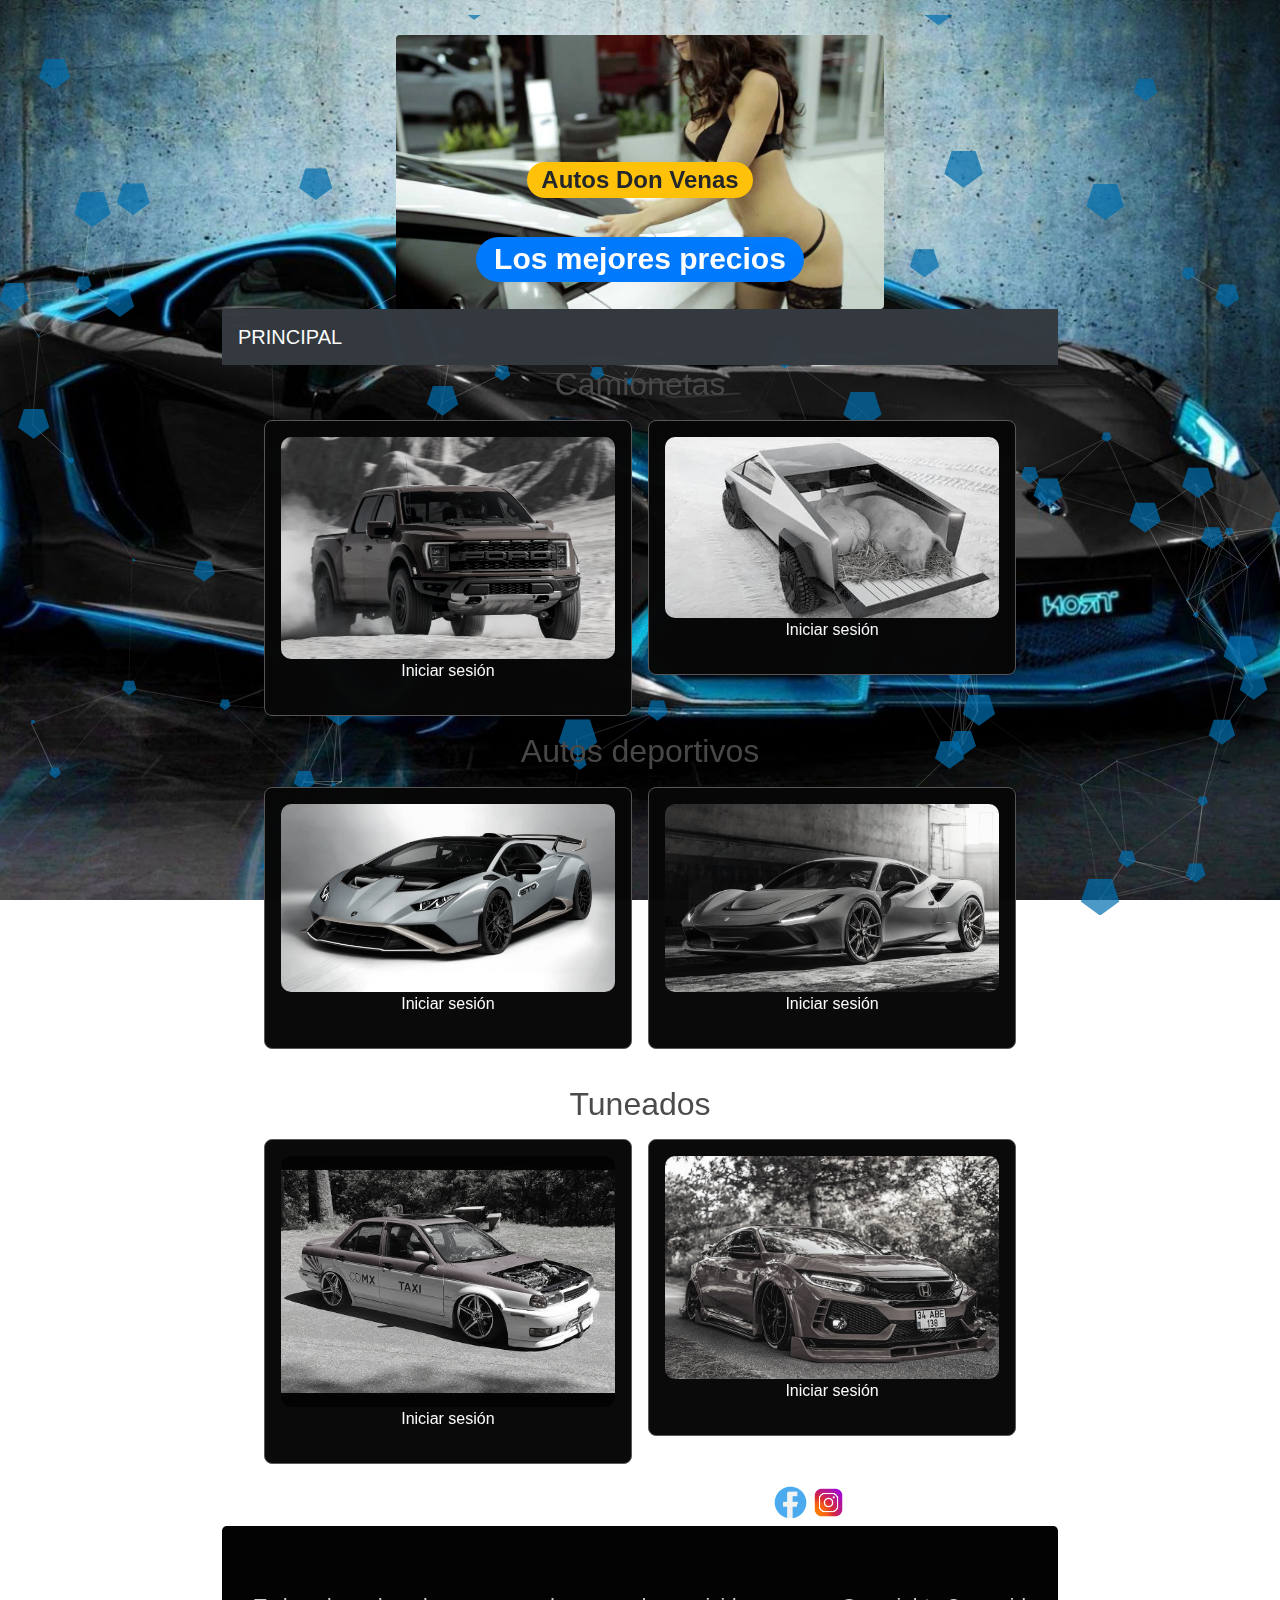
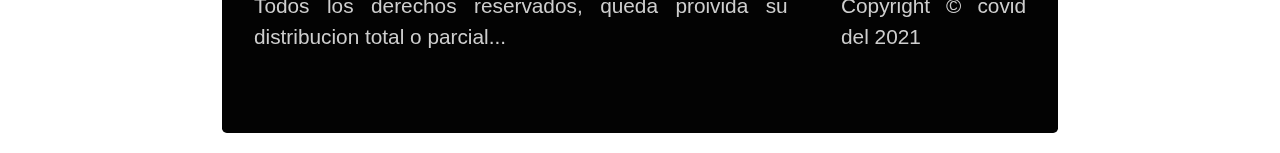
<file: page_1/index.html>
<!DOCTYPE html>
<html lang="es">

<head>
  <title>Autos la segunda Oportunidad (Mx)</title>
  <meta charset="utf=8" />
  <meta http-equiv="X-UA-Compatible" content="IE=edge" />
  <meta name="viewport" content="width=device-width, initial-scale=1.0" />
  <meta name="keywords" content="carros,venta,eroticos" />
  <meta name="descricion" content="" />
  <meta name="autor" content="Rodrigo Palma Garcia" />
  <link rel="stylesheet" type="text/css" href="css/estilos.css" />
  <link rel="icon" type="image/x-icon" href="img/icon.jpg" />
  <link rel="stylesheet" type="text/css" href="css/normalize.css" />

  <link rel="stylesheet" href="bootstrap/css/bootstrap.min.css" />
  <script src="jquery/jquery-3.5.1.min.js"></script>
  <script src="popper/popper.min.js"></script>
  <script src="bootstrap/js/bootstrap.min.js"></script>

  <script src="js/particles.min.js"></script>
  <script src="js/apps.js"></script>

  <link rel="preconnect" href="https://fonts.googleapis.com" />
  <link rel="preconnect" href="https://fonts.gstatic.com" crossorigin />
  <link href="https://fonts.googleapis.com/css2?family=Glory:wght@300&display=swap" rel="stylesheet" />
  <link href="https://fonts.googleapis.com/css2?family=Comfortaa:wght@600&family=Glory:wght@300&display=swap"
    rel="stylesheet" />
</head>

<body background="img/img_woman4.jpg">
  <div id="particles-js"></div>
  <script src="js/particles.min.js"></script>
  <script src="js/apps.js"></script>

  <header class="contenedor">

    <center>
      <dir style="width: 65%;">
        <div class="row" id="box-search">
          <div class="thumbnail text-center">
            <img src="img/logo.jpg" loading="lazy" style="width: 85%;" class="img-responsive img-fluid rounded dolar" />
            <div class="caption">
              <h2>
                <span class="badge badge-pill badge-warning">Autos Don Venas</span>
              </h2>
              <h1>
                <span class="badge badge-pill badge-primary">Los mejores precios</span>
              </h1>
            </div>
          </div>
        </div>
      </dir>
    </center>

    <nav class="navbar navbar-expand-lg navbar-dark bg-dark">
      <button class="navbar-toggler" type="button" data-toggle="collapse" data-target="#navbarSupportedContent"
        aria-controls="navbarSupportedContent" aria-expanded="false" aria-label="Toggle navigation">
        <span class="navbar-toggler-icon"></span>
      </button>
      <div class="collapse navbar-collapse" id="navbarSupportedContent">
        <ul class="navbar-nav mr-auto">
          <a class="navbar-brand text-uppercase text-expanded" href="sesionIN.php">Principal</a>

        </ul>
      </div>
    </nav>



    <div>
      <h2>Camionetas</h2>
    </div>
    <div>
      <section id="galeria">
        <article>
          <figure>
            <a href="sesionIN.php"><img loading="lazy" src="img/img_cam1.png" /></a>
            <figcaption>Iniciar sesi&oacute;n</figcaption>
          </figure>
          </a>
        </article>

        <article>
          <figure>
            <a href="sesionIN.php"><img loading="lazy" src="img/img_cam2.jpg" /></a>
            <figcaption>Iniciar sesi&oacute;n</figcaption>
          </figure>
          </a>
        </article>

      </section>
    </div>

    <div>
      <h2>Autos deportivos</h2>
    </div>
    <div>
      <section id="galeria">


        <article>
          <figure>
            <a href="sesionIN.php"><img loading="lazy" src="img/img_scar1.jpg" /></a>
            <figcaption>Iniciar sesi&oacute;n</figcaption>
          </figure>
          </a>
        </article>

        <article>
          <figure>
            <a href="sesionIN.php"><img loading="lazy" src="img/img_scar2.jpg" /></a>
            <figcaption>Iniciar sesi&oacute;n</figcaption>
          </figure>
          </a>
        </article>

      </section>
    </div>

    <div>
      <h2>Tuneados</h2>
    </div>

    <div>
      <section id="galeria">


        <article>
          <figure>
            <a href="sesionIN.php"><img loading="lazy" src="img/img_tcar1.jpg" /></a>
            <figcaption>Iniciar sesi&oacute;n</figcaption>
          </figure>
          </a>
        </article>

        <article>
          <figure>
            <a href="sesionIN.php"><img loading="lazy" src="img/img_tcar2.jpg" /></a>
            <figcaption>Iniciar sesi&oacute;n</figcaption>
          </figure>
          </a>
        </article>

      </section>
    </div>

    <center>
      <div style="width:50%">
        <marquee onmouseover="stop()" onmouseout="start()" scrollamount="10" scrolldelay="100">
          <a href="https://www.facebook.com/rodrigo.alma.14" target="_blank" title="Facebook"><img id="ico"
              loading="lazy" src="img/ico1.png" alt="facebook"></a>
          <a href="https://www.instagram.com/rodrigopalma39/" target="_blank" title="Instagram"><img id="ico"
              loading="lazy" src="img/ico2.png" alt="instagram"></a>
          <a href="https://twitter.com/rodrigopalma234" target="_blank" title="Twiter"><img id="ico" loading="lazy"
              src="img/ico3.png" alt="twiter"></a>
        </marquee>
      </div>
    </center>

    <div class="jumbotron text-center" style="margin-bottom:0" id="copy">
      <p class="copyp">Todos los derechos reservados, queda proivida su distribucion total o parcial...</p>
      &nbsp;&nbsp;&nbsp;&nbsp;&nbsp;&nbsp;&nbsp;&nbsp;&nbsp;&nbsp;&nbsp;&nbsp;
      <p class="copyp">Copyright &copy; covid del 2021 </p>
    </div>


  </header>
</body>

</html>
</file>
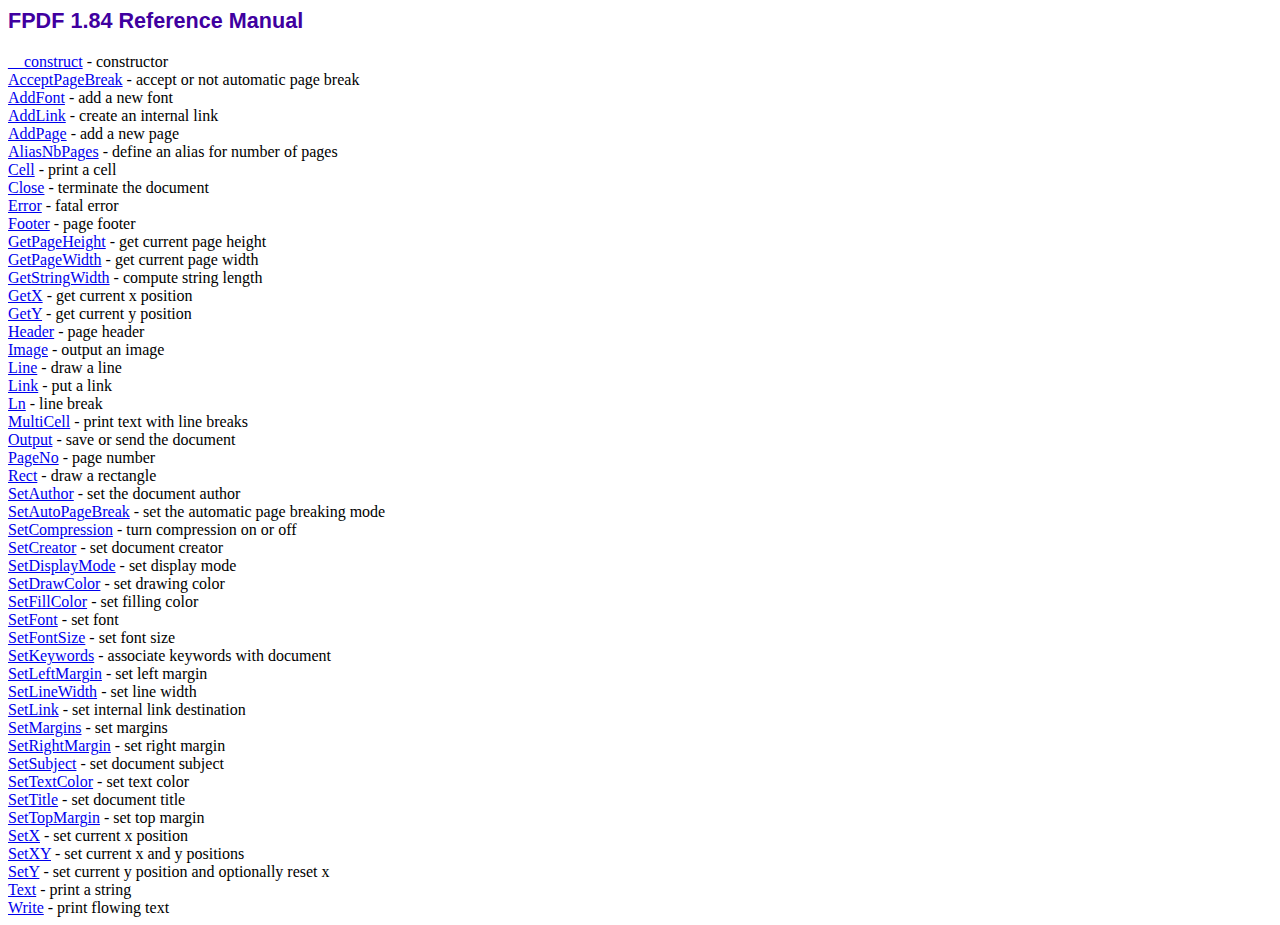
<file: page_1/fpdf/doc/index.htm>
<!DOCTYPE html PUBLIC "-//W3C//DTD HTML 4.01 Transitional//EN">
<html>
<head>
<meta http-equiv="Content-Type" content="text/html; charset=ISO-8859-1">
<title>FPDF 1.84 Reference Manual</title>
<link type="text/css" rel="stylesheet" href="../fpdf.css">
</head>
<body>
<h1>FPDF 1.84 Reference Manual</h1>
<a href="__construct.htm">__construct</a> - constructor<br>
<a href="acceptpagebreak.htm">AcceptPageBreak</a> - accept or not automatic page break<br>
<a href="addfont.htm">AddFont</a> - add a new font<br>
<a href="addlink.htm">AddLink</a> - create an internal link<br>
<a href="addpage.htm">AddPage</a> - add a new page<br>
<a href="aliasnbpages.htm">AliasNbPages</a> - define an alias for number of pages<br>
<a href="cell.htm">Cell</a> - print a cell<br>
<a href="close.htm">Close</a> - terminate the document<br>
<a href="error.htm">Error</a> - fatal error<br>
<a href="footer.htm">Footer</a> - page footer<br>
<a href="getpageheight.htm">GetPageHeight</a> - get current page height<br>
<a href="getpagewidth.htm">GetPageWidth</a> - get current page width<br>
<a href="getstringwidth.htm">GetStringWidth</a> - compute string length<br>
<a href="getx.htm">GetX</a> - get current x position<br>
<a href="gety.htm">GetY</a> - get current y position<br>
<a href="header.htm">Header</a> - page header<br>
<a href="image.htm">Image</a> - output an image<br>
<a href="line.htm">Line</a> - draw a line<br>
<a href="link.htm">Link</a> - put a link<br>
<a href="ln.htm">Ln</a> - line break<br>
<a href="multicell.htm">MultiCell</a> - print text with line breaks<br>
<a href="output.htm">Output</a> - save or send the document<br>
<a href="pageno.htm">PageNo</a> - page number<br>
<a href="rect.htm">Rect</a> - draw a rectangle<br>
<a href="setauthor.htm">SetAuthor</a> - set the document author<br>
<a href="setautopagebreak.htm">SetAutoPageBreak</a> - set the automatic page breaking mode<br>
<a href="setcompression.htm">SetCompression</a> - turn compression on or off<br>
<a href="setcreator.htm">SetCreator</a> - set document creator<br>
<a href="setdisplaymode.htm">SetDisplayMode</a> - set display mode<br>
<a href="setdrawcolor.htm">SetDrawColor</a> - set drawing color<br>
<a href="setfillcolor.htm">SetFillColor</a> - set filling color<br>
<a href="setfont.htm">SetFont</a> - set font<br>
<a href="setfontsize.htm">SetFontSize</a> - set font size<br>
<a href="setkeywords.htm">SetKeywords</a> - associate keywords with document<br>
<a href="setleftmargin.htm">SetLeftMargin</a> - set left margin<br>
<a href="setlinewidth.htm">SetLineWidth</a> - set line width<br>
<a href="setlink.htm">SetLink</a> - set internal link destination<br>
<a href="setmargins.htm">SetMargins</a> - set margins<br>
<a href="setrightmargin.htm">SetRightMargin</a> - set right margin<br>
<a href="setsubject.htm">SetSubject</a> - set document subject<br>
<a href="settextcolor.htm">SetTextColor</a> - set text color<br>
<a href="settitle.htm">SetTitle</a> - set document title<br>
<a href="settopmargin.htm">SetTopMargin</a> - set top margin<br>
<a href="setx.htm">SetX</a> - set current x position<br>
<a href="setxy.htm">SetXY</a> - set current x and y positions<br>
<a href="sety.htm">SetY</a> - set current y position and optionally reset x<br>
<a href="text.htm">Text</a> - print a string<br>
<a href="write.htm">Write</a> - print flowing text<br>
</body>
</html>
</file>
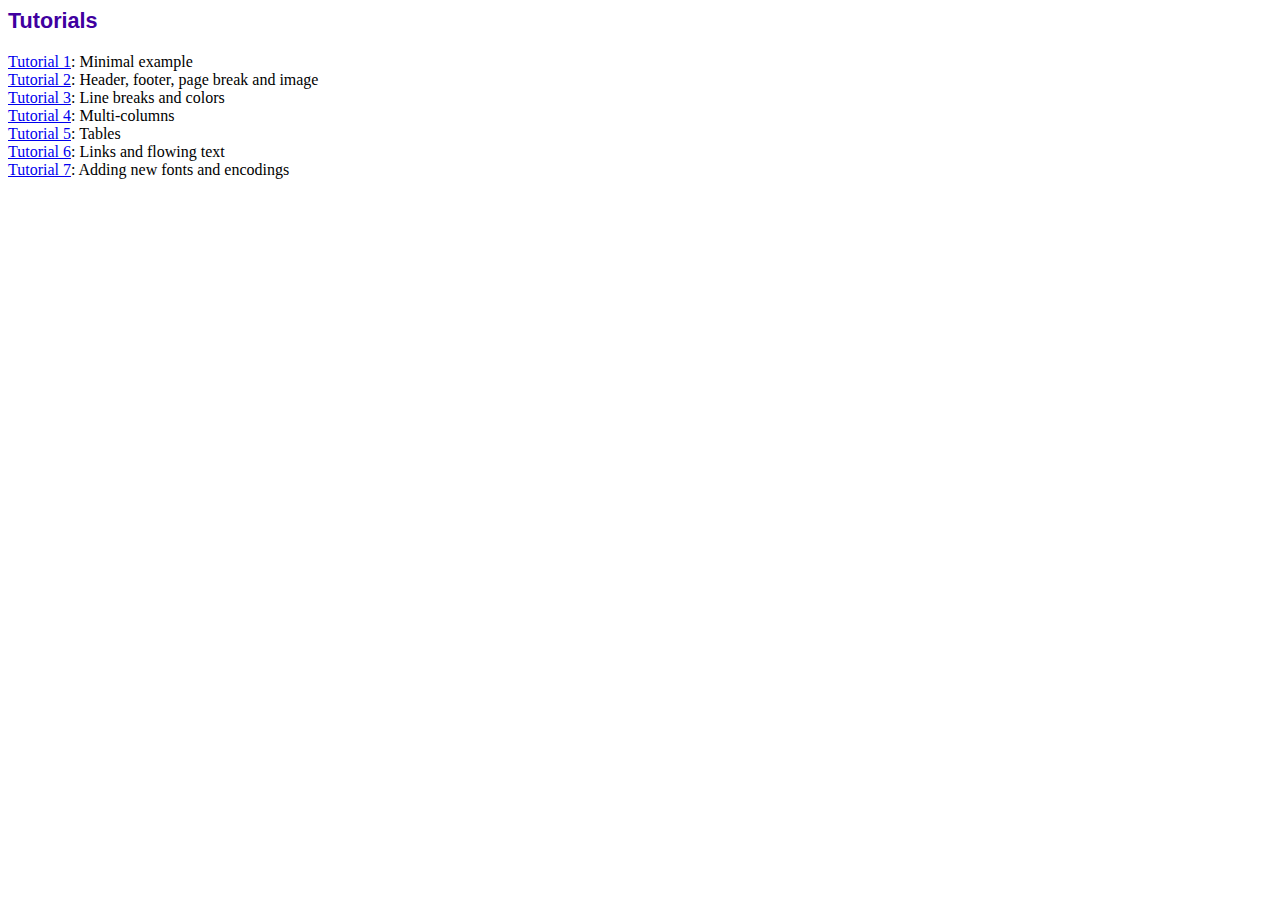
<file: page_1/fpdf/tutorial/index.htm>
<!DOCTYPE html PUBLIC "-//W3C//DTD HTML 4.01 Transitional//EN">
<html>
<head>
<meta http-equiv="Content-Type" content="text/html; charset=ISO-8859-1">
<title>Tutorials</title>
<link type="text/css" rel="stylesheet" href="../fpdf.css">
</head>
<body>
<h1>Tutorials</h1>
<ul style="list-style-type:none; margin-left:0; padding-left:0">
<li><a href="tuto1.htm">Tutorial 1</a>: Minimal example</li>
<li><a href="tuto2.htm">Tutorial 2</a>: Header, footer, page break and image</li>
<li><a href="tuto3.htm">Tutorial 3</a>: Line breaks and colors</li>
<li><a href="tuto4.htm">Tutorial 4</a>: Multi-columns</li>
<li><a href="tuto5.htm">Tutorial 5</a>: Tables</li>
<li><a href="tuto6.htm">Tutorial 6</a>: Links and flowing text</li>
<li><a href="tuto7.htm">Tutorial 7</a>: Adding new fonts and encodings</li>
</ul>
</body>
</html>
</file>
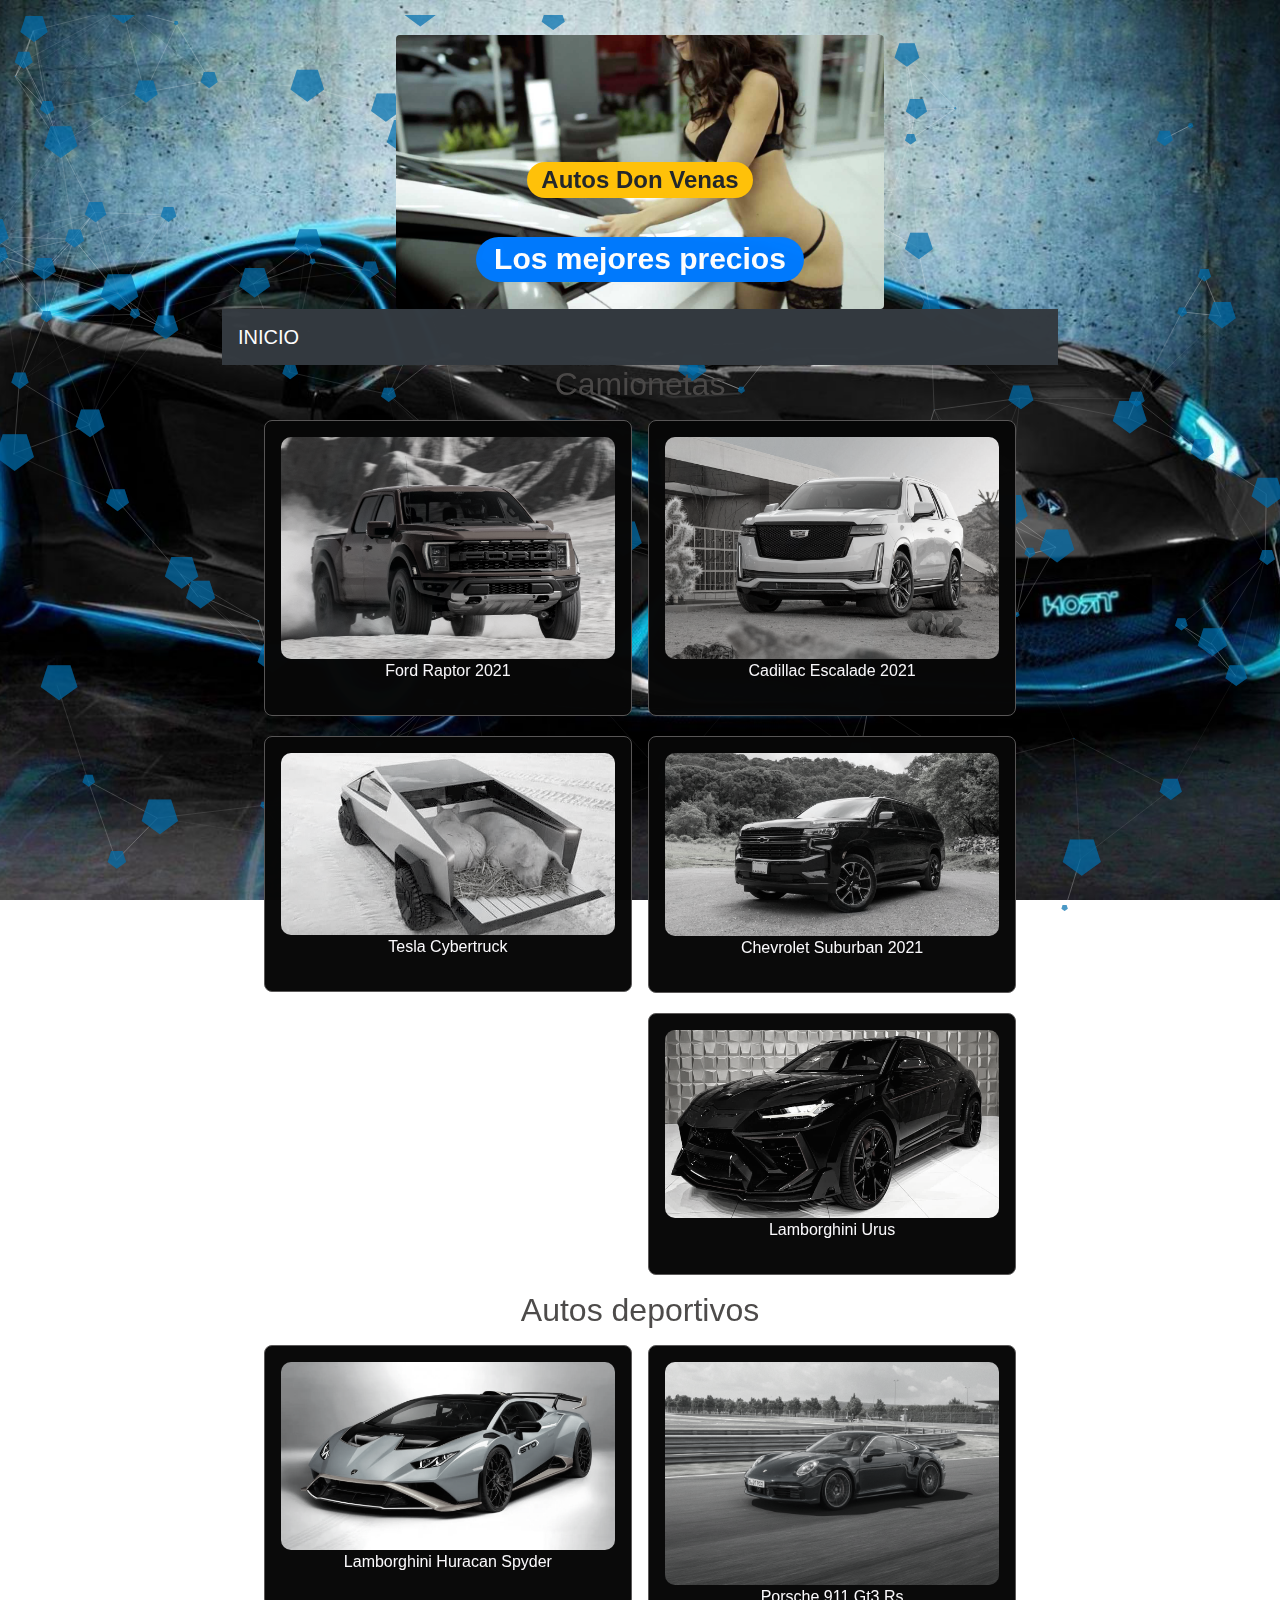
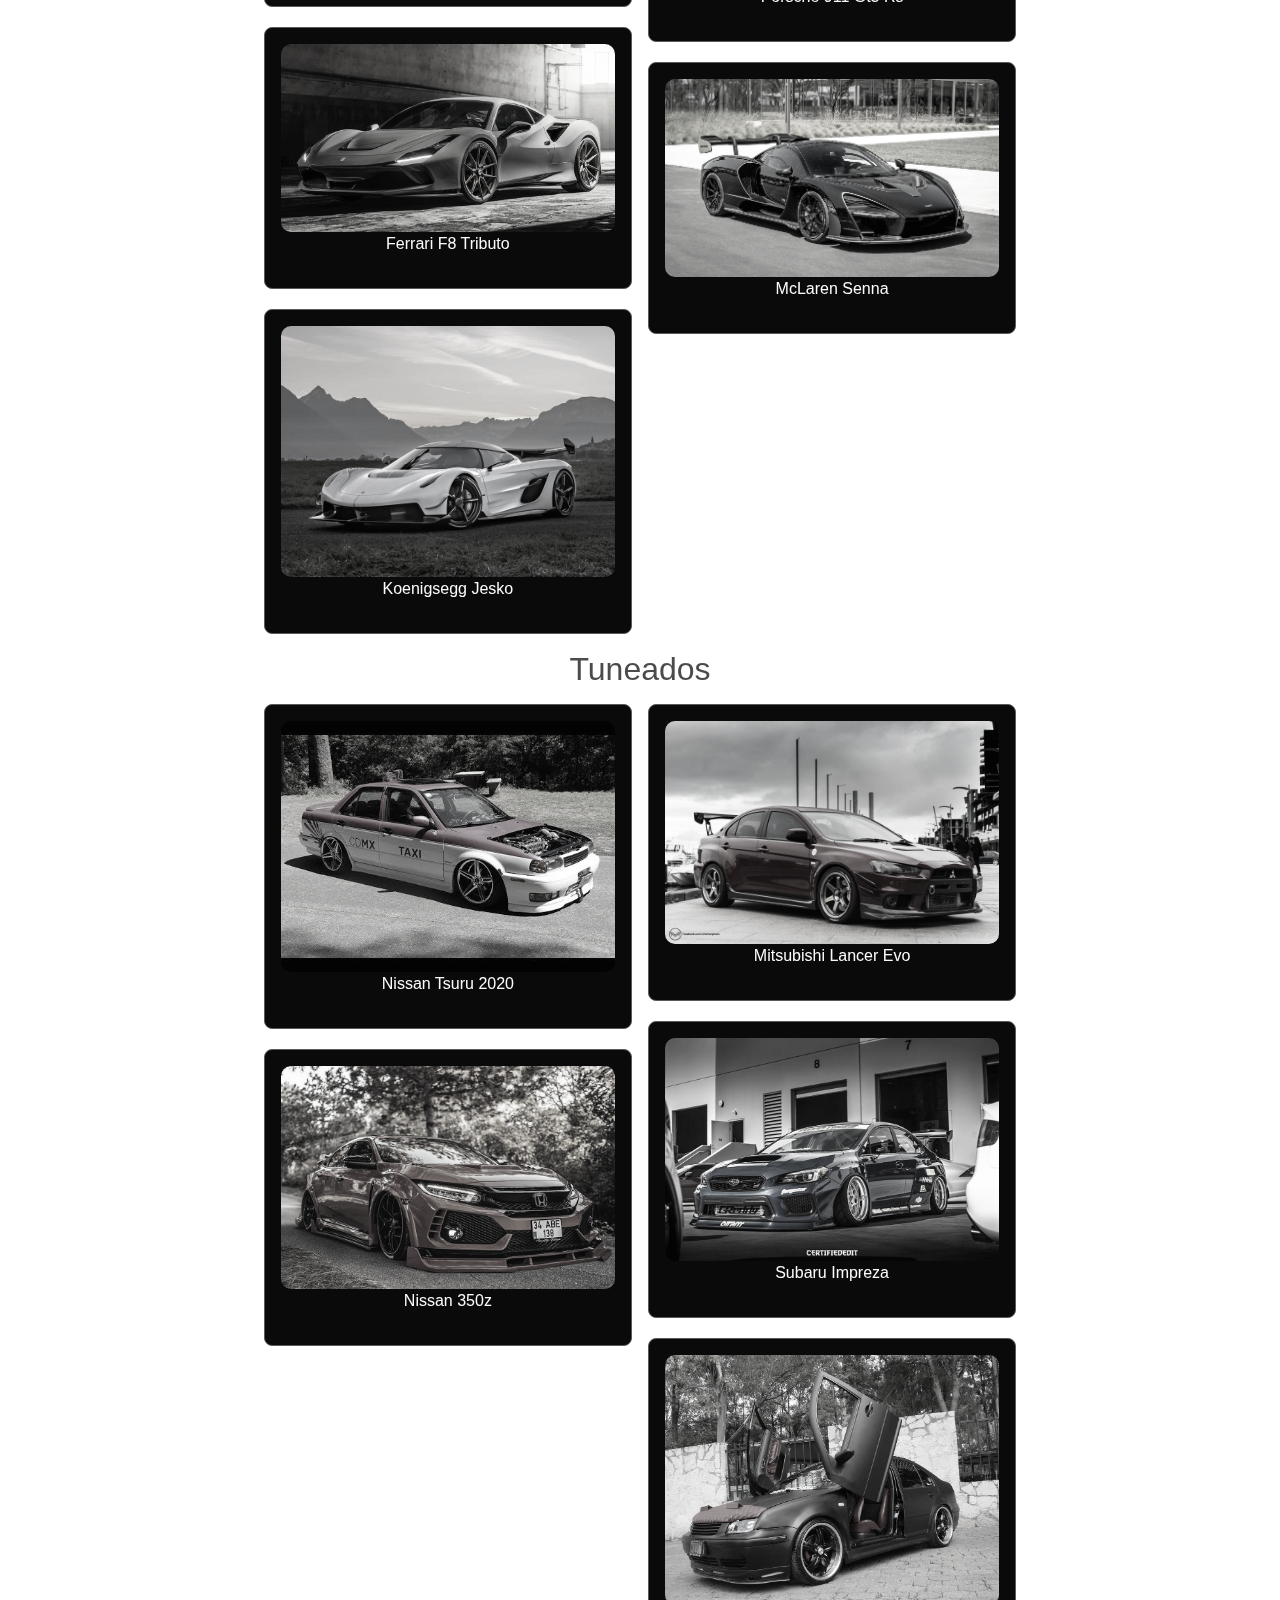
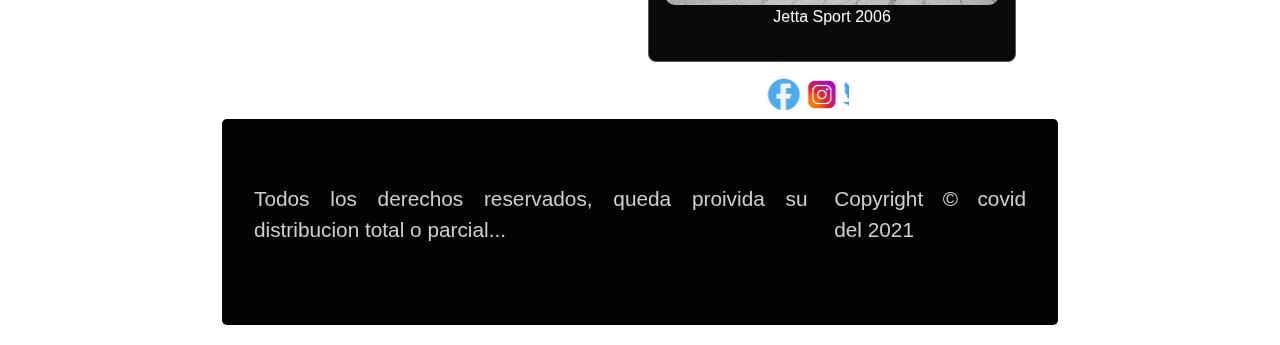
<file: page_1/compra_carro.html>
<!DOCTYPE html>
<html lang="es">

<head>
  <title>Autos la segunda Oportunidad (Mx)</title>
  <meta charset="utf=8" />
  <meta http-equiv="X-UA-Compatible" content="IE=edge" />
  <meta name="viewport" content="width=device-width, initial-scale=1.0" />
  <meta name="keywords" content="carros,venta,eroticos" />
  <meta name="descricion" content="" />
  <meta name="autor" content="Rodrigo Palma Garcia" />
  <link rel="stylesheet" type="text/css" href="css/estilos.css" />
  <link rel="icon" type="image/x-icon" href="img/icon.jpg" />
  <link rel="stylesheet" type="text/css" href="css/normalize.css" />

  <link rel="stylesheet" href="bootstrap/css/bootstrap.min.css" />
  <script src="jquery/jquery-3.5.1.min.js"></script>
  <script src="popper/popper.min.js"></script>
  <script src="bootstrap/js/bootstrap.min.js"></script>

  <link rel="preconnect" href="https://fonts.googleapis.com" />
  <link rel="preconnect" href="https://fonts.gstatic.com" crossorigin />
  <link href="https://fonts.googleapis.com/css2?family=Glory:wght@300&display=swap" rel="stylesheet" />
  <link href="https://fonts.googleapis.com/css2?family=Comfortaa:wght@600&family=Glory:wght@300&display=swap"
    rel="stylesheet" />
</head>

<body background="img/img_woman4.jpg">
  <div id="particles-js"></div>
  <script src="js/particles.min.js"></script>
  <script src="js/apps.js"></script>
  <header class="contenedor">



    <center>
      <dir style="width: 65%;">
        <div class="row" id="box-search">
          <div class="thumbnail text-center">
            <img src="img/logo.jpg" loading="lazy" style="width: 85%;" class="img-responsive img-fluid rounded dolar" />
            <div class="caption">
              <h2>
                <span class="badge badge-pill badge-warning">Autos Don Venas</span>
              </h2>
              <h1>
                <span class="badge badge-pill badge-primary">Los mejores precios</span>
              </h1>
            </div>
          </div>
        </div>
      </dir>
    </center>

    <nav class="navbar navbar-expand-lg navbar-dark bg-dark">
      <button class="navbar-toggler" type="button" data-toggle="collapse" data-target="#navbarSupportedContent"
        aria-controls="navbarSupportedContent" aria-expanded="false" aria-label="Toggle navigation">
        <span class="navbar-toggler-icon"></span>
      </button>
      <div class="collapse navbar-collapse" id="navbarSupportedContent">
        <ul class="navbar-nav mr-auto">
          <a class="navbar-brand text-uppercase text-expanded" href="index.html">Inicio</a>

        </ul>
      </div>
    </nav>

    <div>
      <h2>Camionetas</h2>
    </div>
    <div>
      <section id="galeria">
        <article>
          <figure>
            <a href="compras/compra1.php"><img loading="lazy" src="img/img_cam1.png" /></a>
            <figcaption>Ford Raptor 2021</figcaption>
          </figure>
          </a>
        </article>

        <article>
          <figure>
            <a href="compras/compra2.php"><img loading="lazy" src="img/img_cam2.jpg" /></a>
            <figcaption>Tesla Cybertruck</figcaption>
          </figure>
          </a>
        </article>

        <article>
          <figure>
            <a href="compras/compra3.php"><img loading="lazy" src="img/img_cam3.jpg" /></a>
            <figcaption>Cadillac Escalade 2021</figcaption>
          </figure>
          </a>
        </article>
        <article>

          <figure>
            <a href="compras/compra4.php"><img loading="lazy" src="img/img_cam4.jpg" /></a>
            <figcaption>Chevrolet Suburban 2021</figcaption>
          </figure>
          </a>
        </article>

        <article>
          <figure>
            <a href="compras/compra5.php"><img loading="lazy" src="img/img_cam5.jpg" /></a>
            <figcaption>Lamborghini Urus</figcaption>
          </figure>
          </a>
        </article>

      </section>
    </div>

    <div>
      <h2>Autos deportivos</h2>
    </div>
    <div>
      <section id="galeria">


        <article>
          <figure>
            <a href="compras/compra6.php"><img loading="lazy" src="img/img_scar1.jpg" /></a>
            <figcaption>Lamborghini Huracan Spyder</figcaption>
          </figure>
          </a>
        </article>

        <article>
          <figure>
            <a href="compras/compra7.php"><img loading="lazy" src="img/img_scar2.jpg" /></a>
            <figcaption>Ferrari F8 Tributo</figcaption>
          </figure>
          </a>
        </article>

        <article>
          <figure>
            <a href="compras/compra8.php"><img loading="lazy" src="img/img_scar3.jpg" /></a>
            <figcaption>Koenigsegg Jesko</figcaption>
          </figure>
          </a>
        </article>

        <article>
          <figure>
            <a href="compras/compra9.php"><img loading="lazy" src="img/img_scar4.jpg" /></a>
            <figcaption>Porsche 911 Gt3 Rs</figcaption>
          </figure>
          </a>
        </article>


        <article>
          <figure>
            <a href="compras/compra10.php"><img loading="lazy" src="img/img_scar5.jpg" /></a>
            <figcaption>McLaren Senna</figcaption>
          </figure>
          </a>
        </article>
      </section>
    </div>

    <div>
      <h2>Tuneados</h2>
    </div>

    <div>
      <section id="galeria">


        <article>
          <figure>
            <a href="compras/compra11.php"><img loading="lazy" src="img/img_tcar1.jpg" /></a>
            <figcaption>Nissan Tsuru 2020</figcaption>
          </figure>
          </a>
        </article>

        <article>
          <figure>
            <a href="compras/compra12.php"><img loading="lazy" src="img/img_tcar2.jpg" /></a>
            <figcaption>Nissan 350z</figcaption>
          </figure>
          </a>
        </article>

        <article>
          <figure>
            <a href="compras/compra13.php"><img loading="lazy" src="img/img_tcar3.jpg" /></a>
            <figcaption>Mitsubishi Lancer Evo</figcaption>
          </figure>
          </a>
        </article>

        <article>
          <figure>
            <a href="compras/compra14.php"><img loading="lazy" src="img/img_tcar4.jpg" /></a>
            <figcaption>Subaru Impreza</figcaption>
          </figure>
          </a>
        </article>

        <article>
          <figure>
            <a href="compras/compra15.php"><img loading="lazy" src="img/img_tcar5.jpg" /></a>
            <figcaption>Jetta Sport 2006</figcaption>
          </figure>
          </a>
        </article>

      </section>
    </div>

    <center>
      <div style="width:50%">
        <marquee onmouseover="stop()" onmouseout="start()" scrollamount="10" scrolldelay="100">
          <a href="https://www.facebook.com/rodrigo.alma.14" target="_blank" title="Facebook"><img id="ico"
              loading="lazy" src="img/ico1.png" alt="facebook"></a>
          <a href="https://www.instagram.com/rodrigopalma39/" target="_blank" title="Instagram"><img id="ico"
              loading="lazy" src="img/ico2.png" alt="instagram"></a>
          <a href="https://twitter.com/rodrigopalma234" target="_blank" title="Twiter"><img id="ico" loading="lazy"
              src="img/ico3.png" alt="twiter"></a>
        </marquee>
      </div>
    </center>

    <div class="jumbotron text-center" style="margin-bottom:0" id="copy">
      <p class="copyp">Todos los derechos reservados, queda proivida su distribucion total o parcial...</p>
      &nbsp;&nbsp;&nbsp;&nbsp;&nbsp;&nbsp;
      <p class="copyp">Copyright &copy; covid del 2021 </p>
    </div>

  </header>


</body>

</html>
</file>
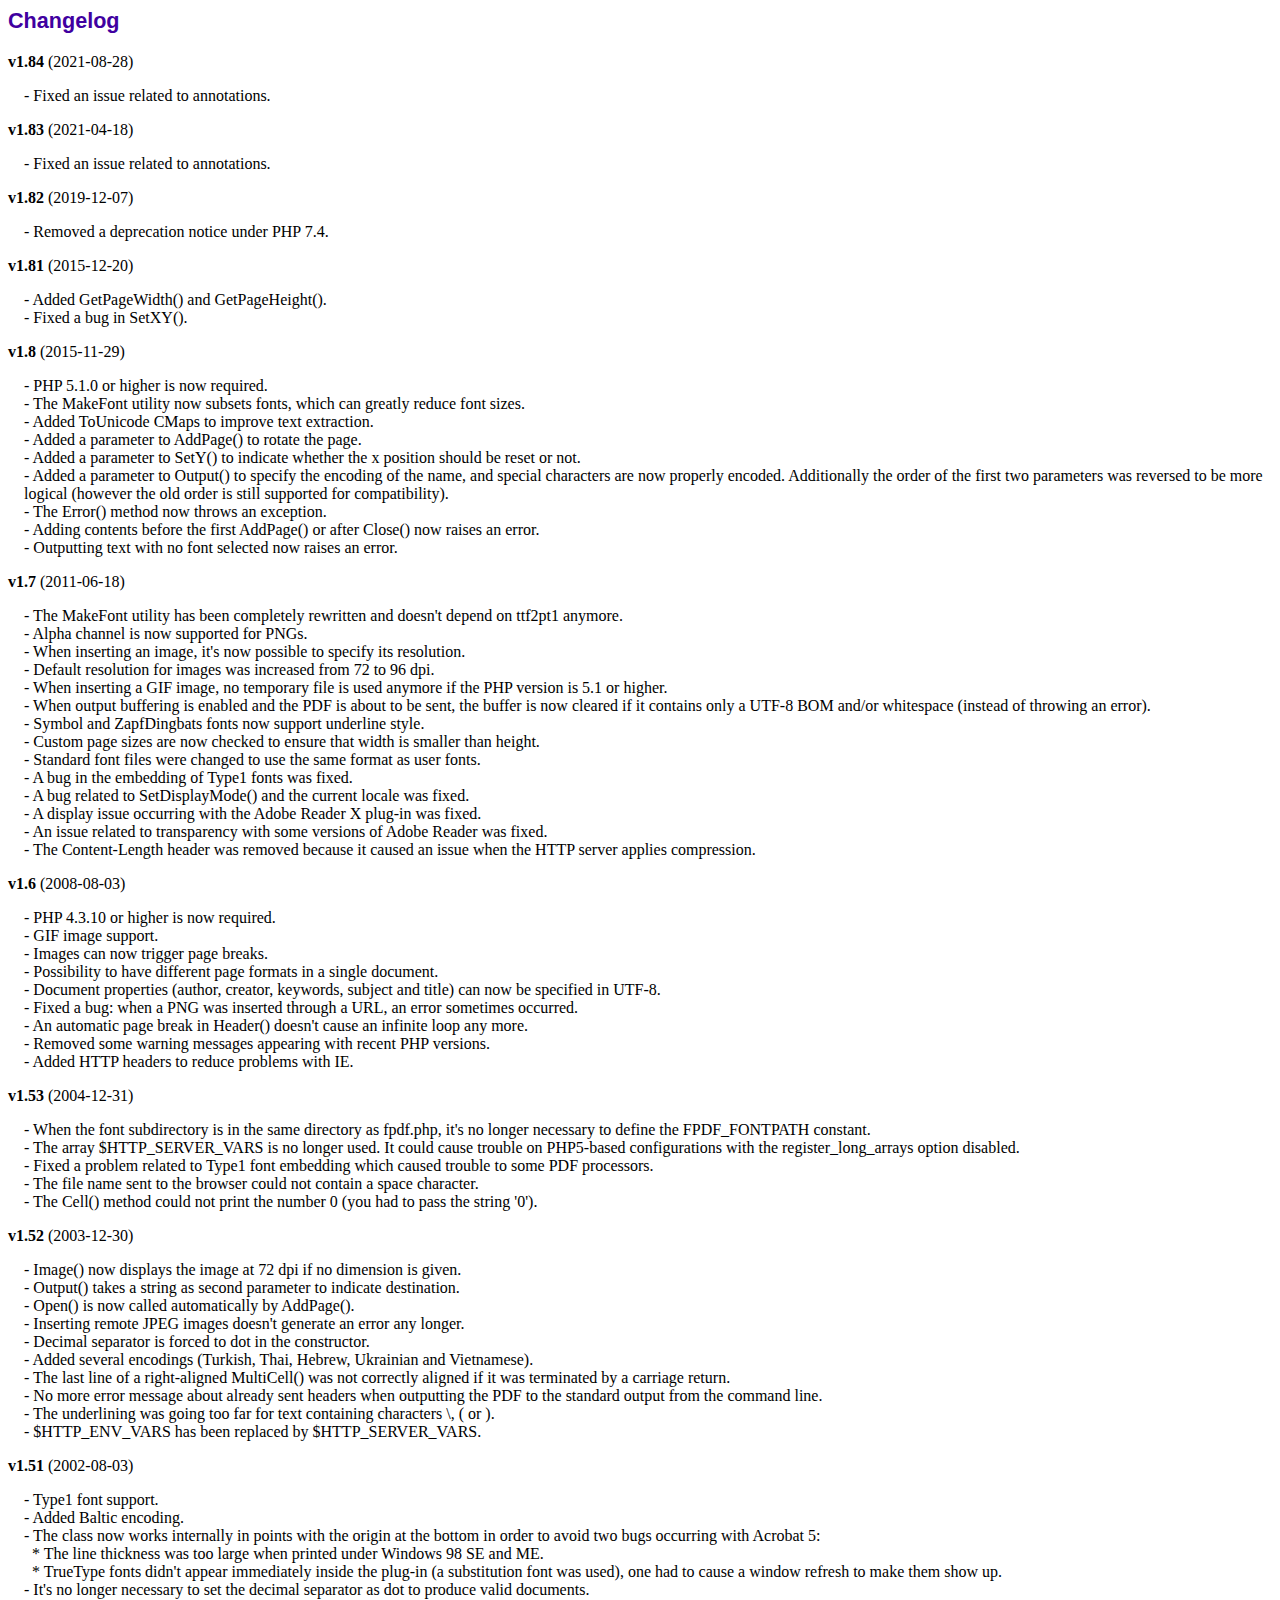
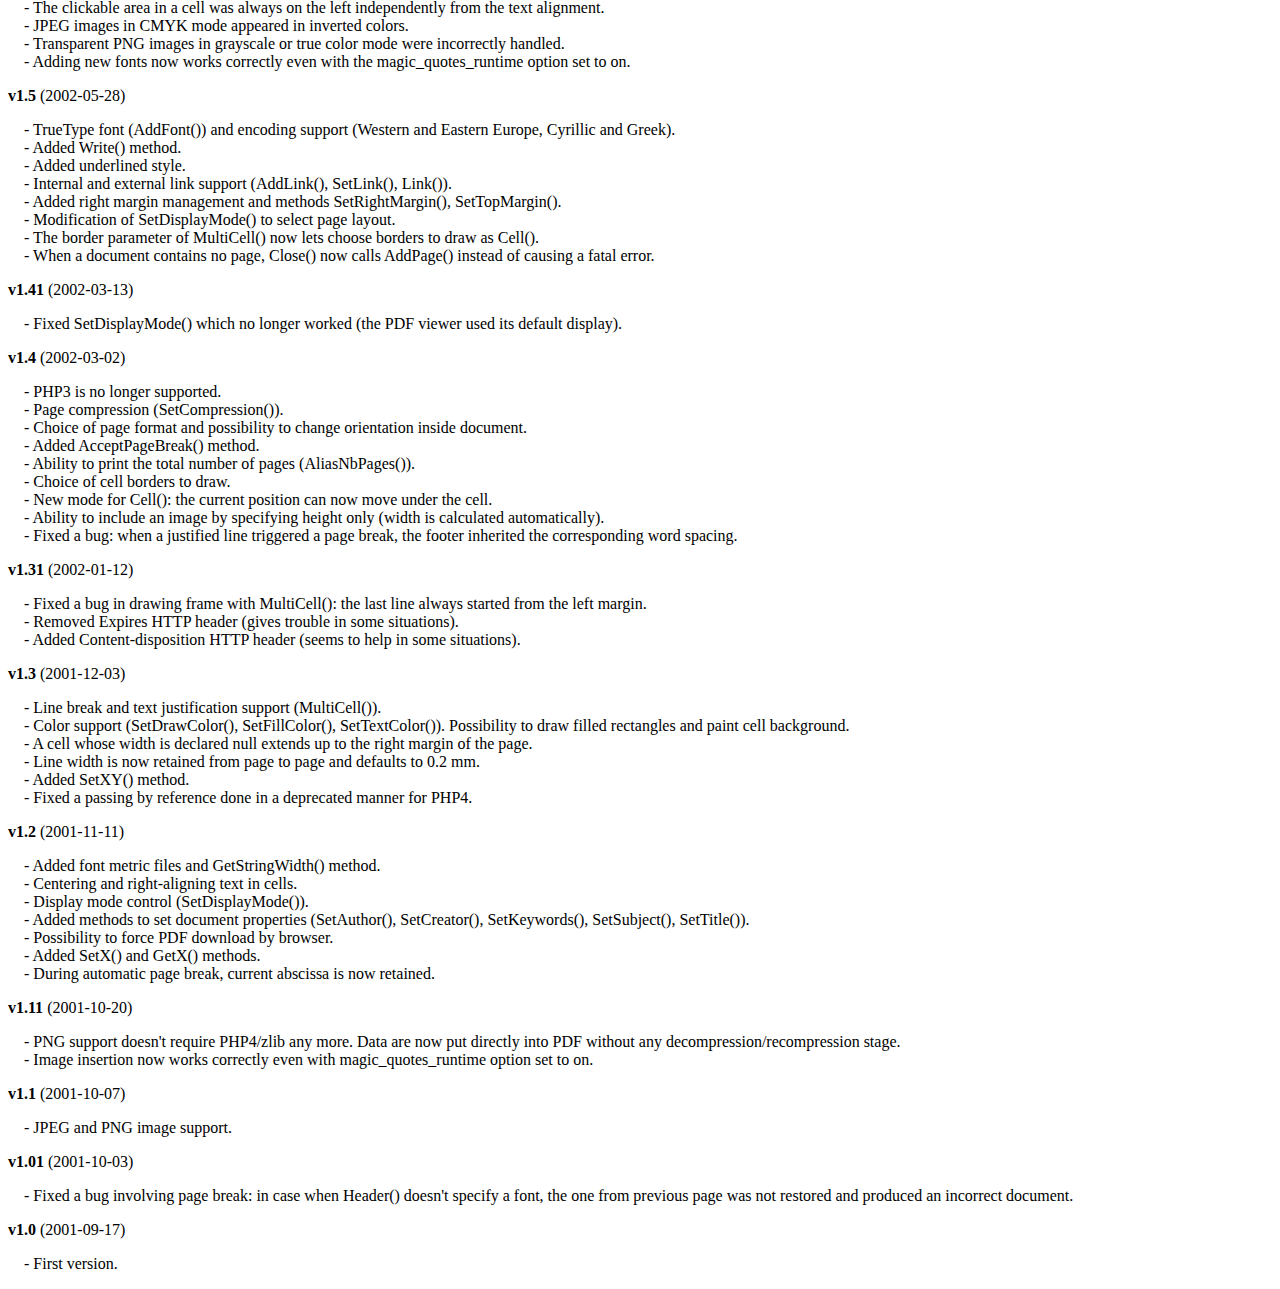
<file: page_1/fpdf/changelog.htm>
<!DOCTYPE html PUBLIC "-//W3C//DTD HTML 4.01 Transitional//EN">
<html>
<head>
<meta http-equiv="Content-Type" content="text/html; charset=ISO-8859-1">
<title>Changelog</title>
<link type="text/css" rel="stylesheet" href="fpdf.css">
<style type="text/css">
dd {margin:1em 0 1em 1em}
</style>
</head>
<body>
<h1>Changelog</h1>
<dl>
<dt><strong>v1.84</strong> (2021-08-28)</dt>
<dd>
- Fixed an issue related to annotations.<br>
</dd>
<dt><strong>v1.83</strong> (2021-04-18)</dt>
<dd>
- Fixed an issue related to annotations.<br>
</dd>
<dt><strong>v1.82</strong> (2019-12-07)</dt>
<dd>
- Removed a deprecation notice under PHP 7.4.<br>
</dd>
<dt><strong>v1.81</strong> (2015-12-20)</dt>
<dd>
- Added GetPageWidth() and GetPageHeight().<br>
- Fixed a bug in SetXY().<br>
</dd>
<dt><strong>v1.8</strong> (2015-11-29)</dt>
<dd>
- PHP 5.1.0 or higher is now required.<br>
- The MakeFont utility now subsets fonts, which can greatly reduce font sizes.<br>
- Added ToUnicode CMaps to improve text extraction.<br>
- Added a parameter to AddPage() to rotate the page.<br>
- Added a parameter to SetY() to indicate whether the x position should be reset or not.<br>
- Added a parameter to Output() to specify the encoding of the name, and special characters are now properly encoded. Additionally the order of the first two parameters was reversed to be more logical (however the old order is still supported for compatibility).<br>
- The Error() method now throws an exception.<br>
- Adding contents before the first AddPage() or after Close() now raises an error.<br>
- Outputting text with no font selected now raises an error.<br>
</dd>
<dt><strong>v1.7</strong> (2011-06-18)</dt>
<dd>
- The MakeFont utility has been completely rewritten and doesn't depend on ttf2pt1 anymore.<br>
- Alpha channel is now supported for PNGs.<br>
- When inserting an image, it's now possible to specify its resolution.<br>
- Default resolution for images was increased from 72 to 96 dpi.<br>
- When inserting a GIF image, no temporary file is used anymore if the PHP version is 5.1 or higher.<br>
- When output buffering is enabled and the PDF is about to be sent, the buffer is now cleared if it contains only a UTF-8 BOM and/or whitespace (instead of throwing an error).<br>
- Symbol and ZapfDingbats fonts now support underline style.<br>
- Custom page sizes are now checked to ensure that width is smaller than height.<br>
- Standard font files were changed to use the same format as user fonts.<br>
- A bug in the embedding of Type1 fonts was fixed.<br>
- A bug related to SetDisplayMode() and the current locale was fixed.<br>
- A display issue occurring with the Adobe Reader X plug-in was fixed.<br>
- An issue related to transparency with some versions of Adobe Reader was fixed.<br>
- The Content-Length header was removed because it caused an issue when the HTTP server applies compression.<br>
</dd>
<dt><strong>v1.6</strong> (2008-08-03)</dt>
<dd>
- PHP 4.3.10 or higher is now required.<br>
- GIF image support.<br>
- Images can now trigger page breaks.<br>
- Possibility to have different page formats in a single document.<br>
- Document properties (author, creator, keywords, subject and title) can now be specified in UTF-8.<br>
- Fixed a bug: when a PNG was inserted through a URL, an error sometimes occurred.<br>
- An automatic page break in Header() doesn't cause an infinite loop any more.<br>
- Removed some warning messages appearing with recent PHP versions.<br>
- Added HTTP headers to reduce problems with IE.<br>
</dd>
<dt><strong>v1.53</strong> (2004-12-31)</dt>
<dd>
- When the font subdirectory is in the same directory as fpdf.php, it's no longer necessary to define the FPDF_FONTPATH constant.<br>
- The array $HTTP_SERVER_VARS is no longer used. It could cause trouble on PHP5-based configurations with the register_long_arrays option disabled.<br>
- Fixed a problem related to Type1 font embedding which caused trouble to some PDF processors.<br>
- The file name sent to the browser could not contain a space character.<br>
- The Cell() method could not print the number 0 (you had to pass the string '0').<br>
</dd>
<dt><strong>v1.52</strong> (2003-12-30)</dt>
<dd>
- Image() now displays the image at 72 dpi if no dimension is given.<br>
- Output() takes a string as second parameter to indicate destination.<br>
- Open() is now called automatically by AddPage().<br>
- Inserting remote JPEG images doesn't generate an error any longer.<br>
- Decimal separator is forced to dot in the constructor.<br>
- Added several encodings (Turkish, Thai, Hebrew, Ukrainian and Vietnamese).<br>
- The last line of a right-aligned MultiCell() was not correctly aligned if it was terminated by a carriage return.<br>
- No more error message about already sent headers when outputting the PDF to the standard output from the command line.<br>
- The underlining was going too far for text containing characters \, ( or ).<br>
- $HTTP_ENV_VARS has been replaced by $HTTP_SERVER_VARS.<br>
</dd>
<dt><strong>v1.51</strong> (2002-08-03)</dt>
<dd>
- Type1 font support.<br>
- Added Baltic encoding.<br>
- The class now works internally in points with the origin at the bottom in order to avoid two bugs occurring with Acrobat 5:<br>&nbsp;&nbsp;* The line thickness was too large when printed under Windows 98 SE and ME.<br>&nbsp;&nbsp;* TrueType fonts didn't appear immediately inside the plug-in (a substitution font was used), one had to cause a window refresh to make them show up.<br>
- It's no longer necessary to set the decimal separator as dot to produce valid documents.<br>
- The clickable area in a cell was always on the left independently from the text alignment.<br>
- JPEG images in CMYK mode appeared in inverted colors.<br>
- Transparent PNG images in grayscale or true color mode were incorrectly handled.<br>
- Adding new fonts now works correctly even with the magic_quotes_runtime option set to on.<br>
</dd>
<dt><strong>v1.5</strong> (2002-05-28)</dt>
<dd>
- TrueType font (AddFont()) and encoding support (Western and Eastern Europe, Cyrillic and Greek).<br>
- Added Write() method.<br>
- Added underlined style.<br>
- Internal and external link support (AddLink(), SetLink(), Link()).<br>
- Added right margin management and methods SetRightMargin(), SetTopMargin().<br>
- Modification of SetDisplayMode() to select page layout.<br>
- The border parameter of MultiCell() now lets choose borders to draw as Cell().<br>
- When a document contains no page, Close() now calls AddPage() instead of causing a fatal error.<br>
</dd>
<dt><strong>v1.41</strong> (2002-03-13)</dt>
<dd>
- Fixed SetDisplayMode() which no longer worked (the PDF viewer used its default display).<br>
</dd>
<dt><strong>v1.4</strong> (2002-03-02)</dt>
<dd>
- PHP3 is no longer supported.<br>
- Page compression (SetCompression()).<br>
- Choice of page format and possibility to change orientation inside document.<br>
- Added AcceptPageBreak() method.<br>
- Ability to print the total number of pages (AliasNbPages()).<br>
- Choice of cell borders to draw.<br>
- New mode for Cell(): the current position can now move under the cell.<br>
- Ability to include an image by specifying height only (width is calculated automatically).<br>
- Fixed a bug: when a justified line triggered a page break, the footer inherited the corresponding word spacing.<br>
</dd>
<dt><strong>v1.31</strong> (2002-01-12)</dt>
<dd>
- Fixed a bug in drawing frame with MultiCell(): the last line always started from the left margin.<br>
- Removed Expires HTTP header (gives trouble in some situations).<br>
- Added Content-disposition HTTP header (seems to help in some situations).<br>
</dd>
<dt><strong>v1.3</strong> (2001-12-03)</dt>
<dd>
- Line break and text justification support (MultiCell()).<br>
- Color support (SetDrawColor(), SetFillColor(), SetTextColor()). Possibility to draw filled rectangles and paint cell background.<br>
- A cell whose width is declared null extends up to the right margin of the page.<br>
- Line width is now retained from page to page and defaults to 0.2 mm.<br>
- Added SetXY() method.<br>
- Fixed a passing by reference done in a deprecated manner for PHP4.<br>
</dd>
<dt><strong>v1.2</strong> (2001-11-11)</dt>
<dd>
- Added font metric files and GetStringWidth() method.<br>
- Centering and right-aligning text in cells.<br>
- Display mode control (SetDisplayMode()).<br>
- Added methods to set document properties (SetAuthor(), SetCreator(), SetKeywords(), SetSubject(), SetTitle()).<br>
- Possibility to force PDF download by browser.<br>
- Added SetX() and GetX() methods.<br>
- During automatic page break, current abscissa is now retained.<br>
</dd>
<dt><strong>v1.11</strong> (2001-10-20)</dt>
<dd>
- PNG support doesn't require PHP4/zlib any more. Data are now put directly into PDF without any decompression/recompression stage.<br>
- Image insertion now works correctly even with magic_quotes_runtime option set to on.<br>
</dd>
<dt><strong>v1.1</strong> (2001-10-07)</dt>
<dd>
- JPEG and PNG image support.<br>
</dd>
<dt><strong>v1.01</strong> (2001-10-03)</dt>
<dd>
- Fixed a bug involving page break: in case when Header() doesn't specify a font, the one from previous page was not restored and produced an incorrect document.<br>
</dd>
<dt><strong>v1.0</strong> (2001-09-17)</dt>
<dd>
- First version.<br>
</dd>
</dl>
</body>
</html>
</file>
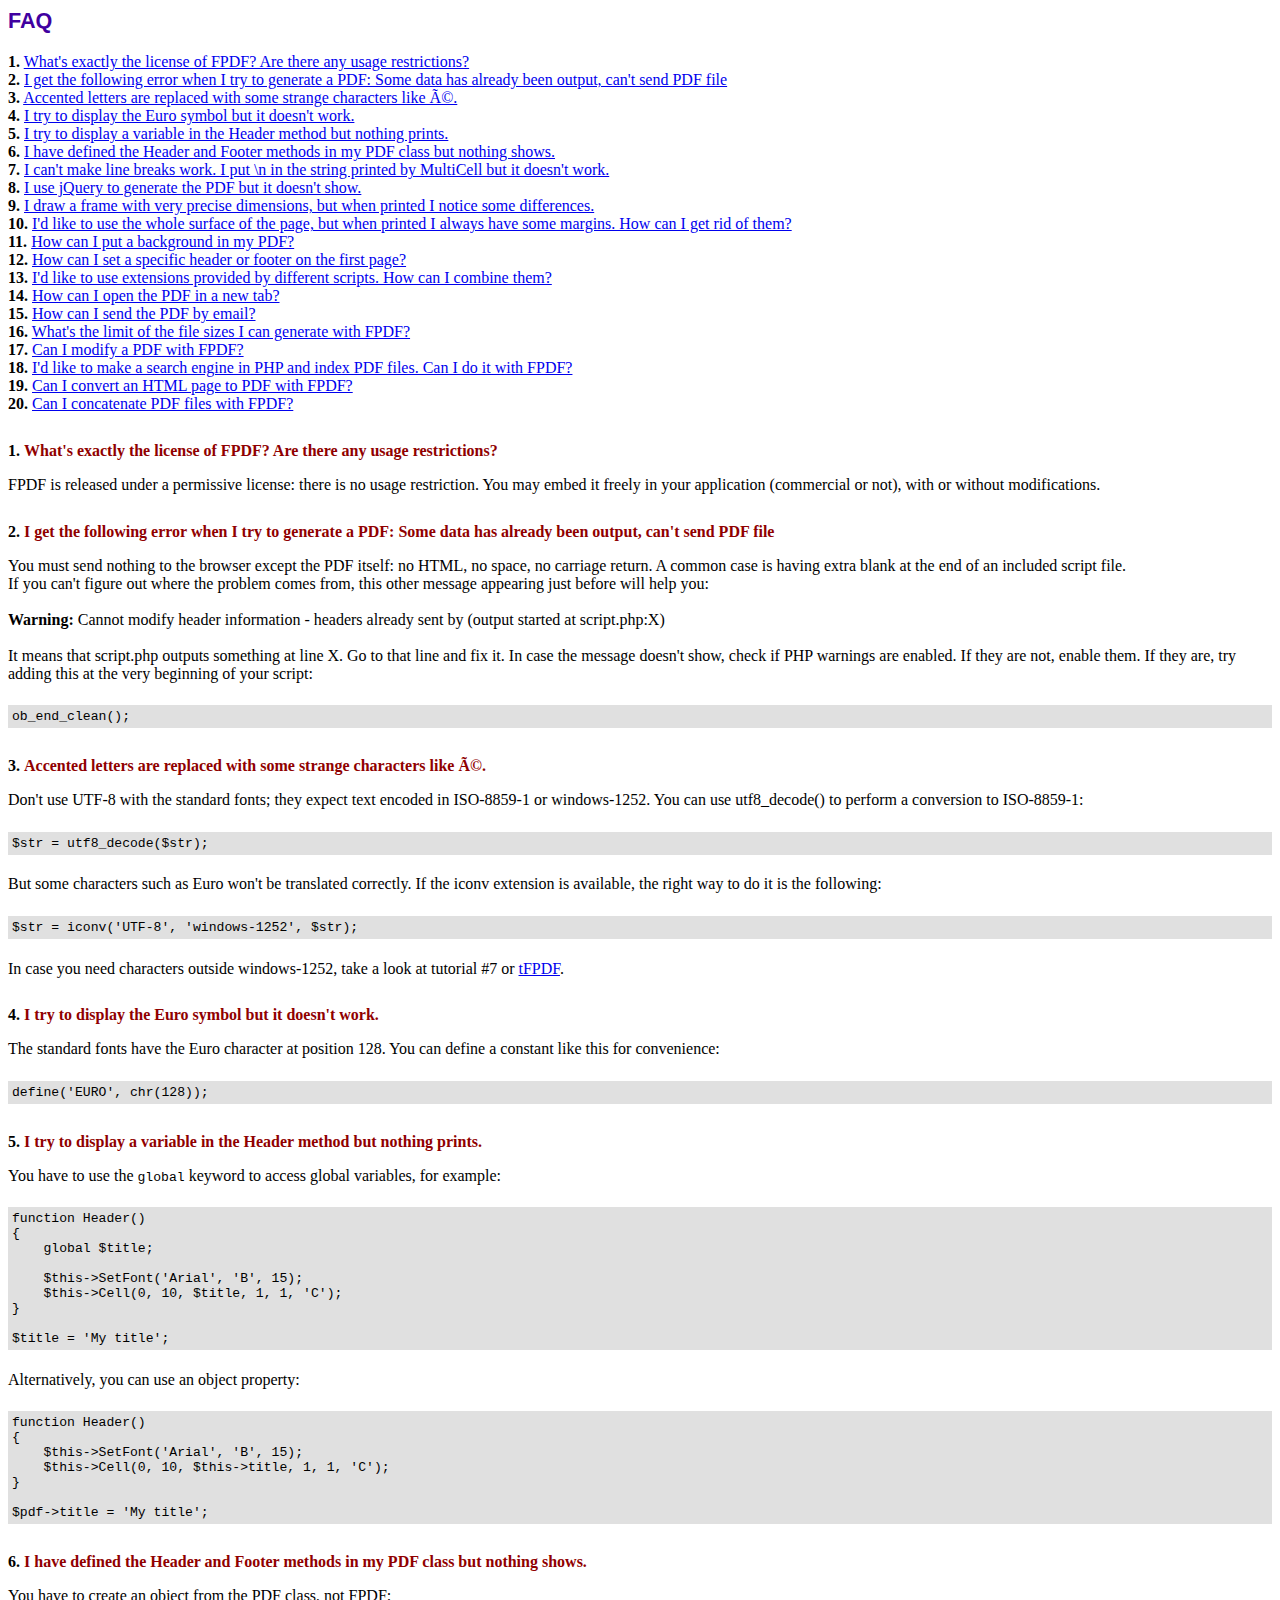
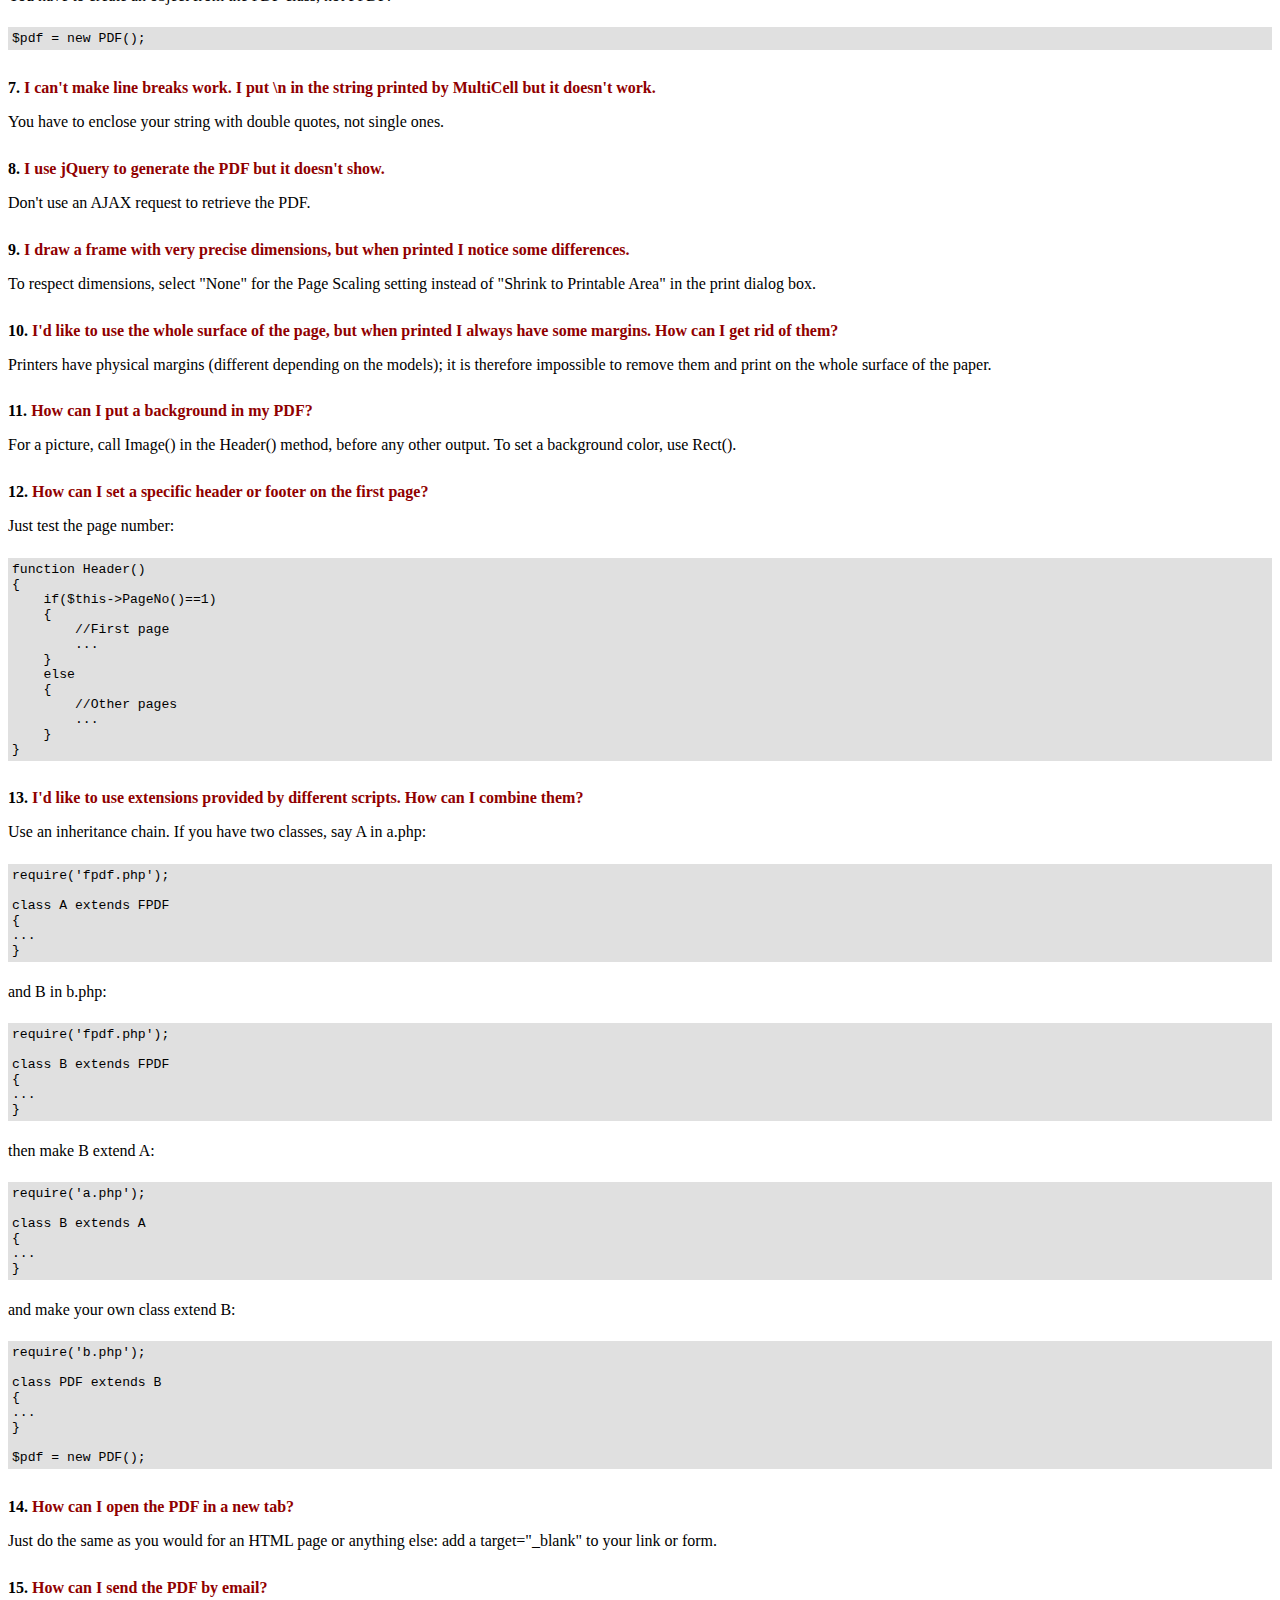
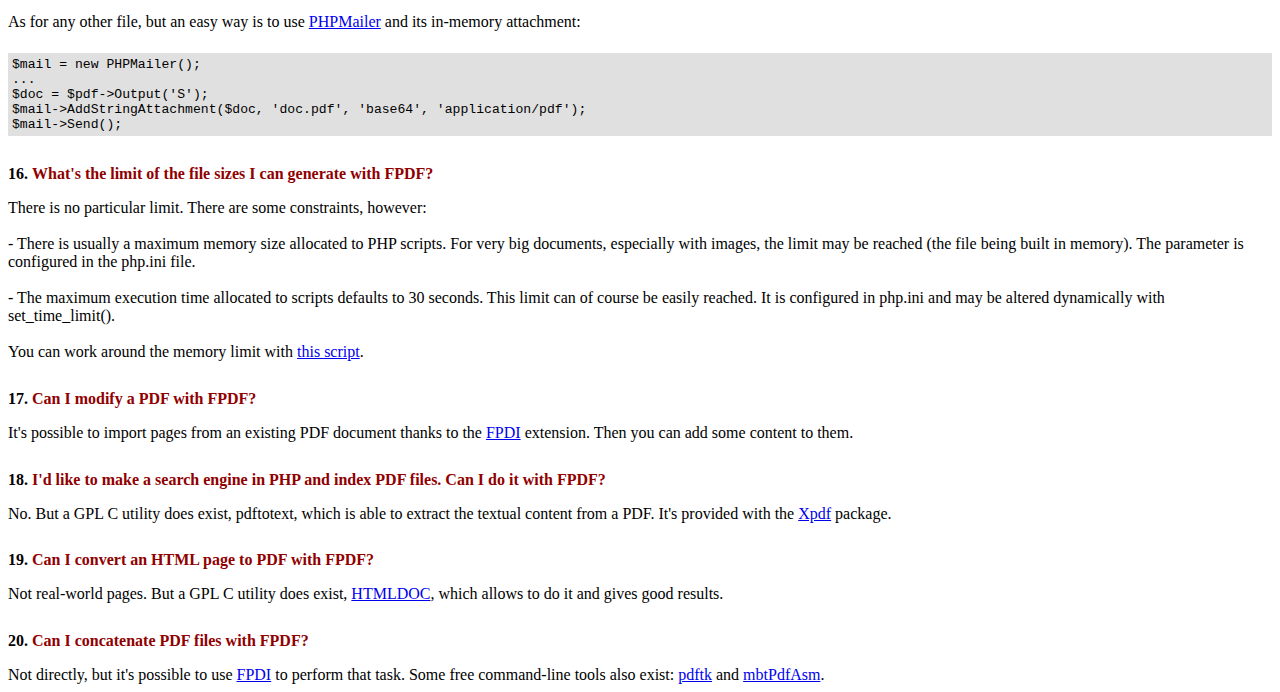
<file: page_1/fpdf/FAQ.htm>
<!DOCTYPE html PUBLIC "-//W3C//DTD HTML 4.01 Transitional//EN">
<html>
<head>
<meta http-equiv="Content-Type" content="text/html; charset=ISO-8859-1">
<title>FAQ</title>
<link type="text/css" rel="stylesheet" href="fpdf.css">
<style type="text/css">
ul {list-style-type:none; margin:0; padding:0}
ul#answers li {margin-top:1.8em}
.question {font-weight:bold; color:#900000}
</style>
</head>
<body>
<h1>FAQ</h1>
<ul>
<li><b>1.</b> <a href='#q1'>What's exactly the license of FPDF? Are there any usage restrictions?</a></li>
<li><b>2.</b> <a href='#q2'>I get the following error when I try to generate a PDF: Some data has already been output, can't send PDF file</a></li>
<li><b>3.</b> <a href='#q3'>Accented letters are replaced with some strange characters like é.</a></li>
<li><b>4.</b> <a href='#q4'>I try to display the Euro symbol but it doesn't work.</a></li>
<li><b>5.</b> <a href='#q5'>I try to display a variable in the Header method but nothing prints.</a></li>
<li><b>6.</b> <a href='#q6'>I have defined the Header and Footer methods in my PDF class but nothing shows.</a></li>
<li><b>7.</b> <a href='#q7'>I can't make line breaks work. I put \n in the string printed by MultiCell but it doesn't work.</a></li>
<li><b>8.</b> <a href='#q8'>I use jQuery to generate the PDF but it doesn't show.</a></li>
<li><b>9.</b> <a href='#q9'>I draw a frame with very precise dimensions, but when printed I notice some differences.</a></li>
<li><b>10.</b> <a href='#q10'>I'd like to use the whole surface of the page, but when printed I always have some margins. How can I get rid of them?</a></li>
<li><b>11.</b> <a href='#q11'>How can I put a background in my PDF?</a></li>
<li><b>12.</b> <a href='#q12'>How can I set a specific header or footer on the first page?</a></li>
<li><b>13.</b> <a href='#q13'>I'd like to use extensions provided by different scripts. How can I combine them?</a></li>
<li><b>14.</b> <a href='#q14'>How can I open the PDF in a new tab?</a></li>
<li><b>15.</b> <a href='#q15'>How can I send the PDF by email?</a></li>
<li><b>16.</b> <a href='#q16'>What's the limit of the file sizes I can generate with FPDF?</a></li>
<li><b>17.</b> <a href='#q17'>Can I modify a PDF with FPDF?</a></li>
<li><b>18.</b> <a href='#q18'>I'd like to make a search engine in PHP and index PDF files. Can I do it with FPDF?</a></li>
<li><b>19.</b> <a href='#q19'>Can I convert an HTML page to PDF with FPDF?</a></li>
<li><b>20.</b> <a href='#q20'>Can I concatenate PDF files with FPDF?</a></li>
</ul>

<ul id='answers'>
<li id='q1'>
<p><b>1.</b> <span class='question'>What's exactly the license of FPDF? Are there any usage restrictions?</span></p>
FPDF is released under a permissive license: there is no usage restriction. You may embed it
freely in your application (commercial or not), with or without modifications.
</li>

<li id='q2'>
<p><b>2.</b> <span class='question'>I get the following error when I try to generate a PDF: Some data has already been output, can't send PDF file</span></p>
You must send nothing to the browser except the PDF itself: no HTML, no space, no carriage return. A common
case is having extra blank at the end of an included script file.<br>
If you can't figure out where the problem comes from, this other message appearing just before will help you:<br>
<br>
<b>Warning:</b> Cannot modify header information - headers already sent by (output started at script.php:X)<br>
<br>
It means that script.php outputs something at line X. Go to that line and fix it.
In case the message doesn't show, check if PHP warnings are enabled. If they are not, enable them. If they are,
try adding this at the very beginning of your script:
<div class="doc-source">
<pre><code>ob_end_clean();</code></pre>
</div>
</li>

<li id='q3'>
<p><b>3.</b> <span class='question'>Accented letters are replaced with some strange characters like é.</span></p>
Don't use UTF-8 with the standard fonts; they expect text encoded in ISO-8859-1 or windows-1252.
You can use utf8_decode() to perform a conversion to ISO-8859-1:
<div class="doc-source">
<pre><code>$str = utf8_decode($str);</code></pre>
</div>
But some characters such as Euro won't be translated correctly. If the iconv extension is available, the
right way to do it is the following:
<div class="doc-source">
<pre><code>$str = iconv('UTF-8', 'windows-1252', $str);</code></pre>
</div>
In case you need characters outside windows-1252, take a look at tutorial #7 or
<a href="http://www.fpdf.org/?go=script&amp;id=92" target="_blank">tFPDF</a>.
</li>

<li id='q4'>
<p><b>4.</b> <span class='question'>I try to display the Euro symbol but it doesn't work.</span></p>
The standard fonts have the Euro character at position 128. You can define a constant like this
for convenience:
<div class="doc-source">
<pre><code>define('EURO', chr(128));</code></pre>
</div>
</li>

<li id='q5'>
<p><b>5.</b> <span class='question'>I try to display a variable in the Header method but nothing prints.</span></p>
You have to use the <code>global</code> keyword to access global variables, for example:
<div class="doc-source">
<pre><code>function Header()
{
    global $title;

    $this-&gt;SetFont('Arial', 'B', 15);
    $this-&gt;Cell(0, 10, $title, 1, 1, 'C');
}

$title = 'My title';</code></pre>
</div>
Alternatively, you can use an object property:
<div class="doc-source">
<pre><code>function Header()
{
    $this-&gt;SetFont('Arial', 'B', 15);
    $this-&gt;Cell(0, 10, $this-&gt;title, 1, 1, 'C');
}

$pdf-&gt;title = 'My title';</code></pre>
</div>
</li>

<li id='q6'>
<p><b>6.</b> <span class='question'>I have defined the Header and Footer methods in my PDF class but nothing shows.</span></p>
You have to create an object from the PDF class, not FPDF:
<div class="doc-source">
<pre><code>$pdf = new PDF();</code></pre>
</div>
</li>

<li id='q7'>
<p><b>7.</b> <span class='question'>I can't make line breaks work. I put \n in the string printed by MultiCell but it doesn't work.</span></p>
You have to enclose your string with double quotes, not single ones.
</li>

<li id='q8'>
<p><b>8.</b> <span class='question'>I use jQuery to generate the PDF but it doesn't show.</span></p>
Don't use an AJAX request to retrieve the PDF.
</li>

<li id='q9'>
<p><b>9.</b> <span class='question'>I draw a frame with very precise dimensions, but when printed I notice some differences.</span></p>
To respect dimensions, select "None" for the Page Scaling setting instead of "Shrink to Printable Area" in the print dialog box.
</li>

<li id='q10'>
<p><b>10.</b> <span class='question'>I'd like to use the whole surface of the page, but when printed I always have some margins. How can I get rid of them?</span></p>
Printers have physical margins (different depending on the models); it is therefore impossible to remove
them and print on the whole surface of the paper.
</li>

<li id='q11'>
<p><b>11.</b> <span class='question'>How can I put a background in my PDF?</span></p>
For a picture, call Image() in the Header() method, before any other output. To set a background color, use Rect().
</li>

<li id='q12'>
<p><b>12.</b> <span class='question'>How can I set a specific header or footer on the first page?</span></p>
Just test the page number:
<div class="doc-source">
<pre><code>function Header()
{
    if($this-&gt;PageNo()==1)
    {
        //First page
        ...
    }
    else
    {
        //Other pages
        ...
    }
}</code></pre>
</div>
</li>

<li id='q13'>
<p><b>13.</b> <span class='question'>I'd like to use extensions provided by different scripts. How can I combine them?</span></p>
Use an inheritance chain. If you have two classes, say A in a.php:
<div class="doc-source">
<pre><code>require('fpdf.php');

class A extends FPDF
{
...
}</code></pre>
</div>
and B in b.php:
<div class="doc-source">
<pre><code>require('fpdf.php');

class B extends FPDF
{
...
}</code></pre>
</div>
then make B extend A:
<div class="doc-source">
<pre><code>require('a.php');

class B extends A
{
...
}</code></pre>
</div>
and make your own class extend B:
<div class="doc-source">
<pre><code>require('b.php');

class PDF extends B
{
...
}

$pdf = new PDF();</code></pre>
</div>
</li>

<li id='q14'>
<p><b>14.</b> <span class='question'>How can I open the PDF in a new tab?</span></p>
Just do the same as you would for an HTML page or anything else: add a target="_blank" to your link or form.
</li>

<li id='q15'>
<p><b>15.</b> <span class='question'>How can I send the PDF by email?</span></p>
As for any other file, but an easy way is to use <a href="https://github.com/PHPMailer/PHPMailer" target="_blank">PHPMailer</a> and
its in-memory attachment:
<div class="doc-source">
<pre><code>$mail = new PHPMailer();
...
$doc = $pdf-&gt;Output('S');
$mail-&gt;AddStringAttachment($doc, 'doc.pdf', 'base64', 'application/pdf');
$mail-&gt;Send();</code></pre>
</div>
</li>

<li id='q16'>
<p><b>16.</b> <span class='question'>What's the limit of the file sizes I can generate with FPDF?</span></p>
There is no particular limit. There are some constraints, however:
<br>
<br>
- There is usually a maximum memory size allocated to PHP scripts. For very big documents,
especially with images, the limit may be reached (the file being built in memory). The
parameter is configured in the php.ini file.
<br>
<br>
- The maximum execution time allocated to scripts defaults to 30 seconds. This limit can of course
be easily reached. It is configured in php.ini and may be altered dynamically with set_time_limit().
<br>
<br>
You can work around the memory limit with <a href="http://www.fpdf.org/?go=script&amp;id=76" target="_blank">this script</a>.
</li>

<li id='q17'>
<p><b>17.</b> <span class='question'>Can I modify a PDF with FPDF?</span></p>
It's possible to import pages from an existing PDF document thanks to the
<a href="https://www.setasign.com/products/fpdi/about/" target="_blank">FPDI</a> extension.
Then you can add some content to them.
</li>

<li id='q18'>
<p><b>18.</b> <span class='question'>I'd like to make a search engine in PHP and index PDF files. Can I do it with FPDF?</span></p>
No. But a GPL C utility does exist, pdftotext, which is able to extract the textual content from a PDF.
It's provided with the <a href="https://www.xpdfreader.com" target="_blank">Xpdf</a> package.
</li>

<li id='q19'>
<p><b>19.</b> <span class='question'>Can I convert an HTML page to PDF with FPDF?</span></p>
Not real-world pages. But a GPL C utility does exist, <a href="https://www.msweet.org/htmldoc/" target="_blank">HTMLDOC</a>,
which allows to do it and gives good results.
</li>

<li id='q20'>
<p><b>20.</b> <span class='question'>Can I concatenate PDF files with FPDF?</span></p>
Not directly, but it's possible to use <a href="https://www.setasign.com/products/fpdi/demos/concatenate-fake/" target="_blank">FPDI</a>
to perform that task. Some free command-line tools also exist:
<a href="https://www.pdflabs.com/tools/pdftk-the-pdf-toolkit/" target="_blank">pdftk</a> and
<a href="http://thierry.schmit.free.fr/spip/spip.php?article15" target="_blank">mbtPdfAsm</a>.
</li>
</ul>
</body>
</html>
</file>
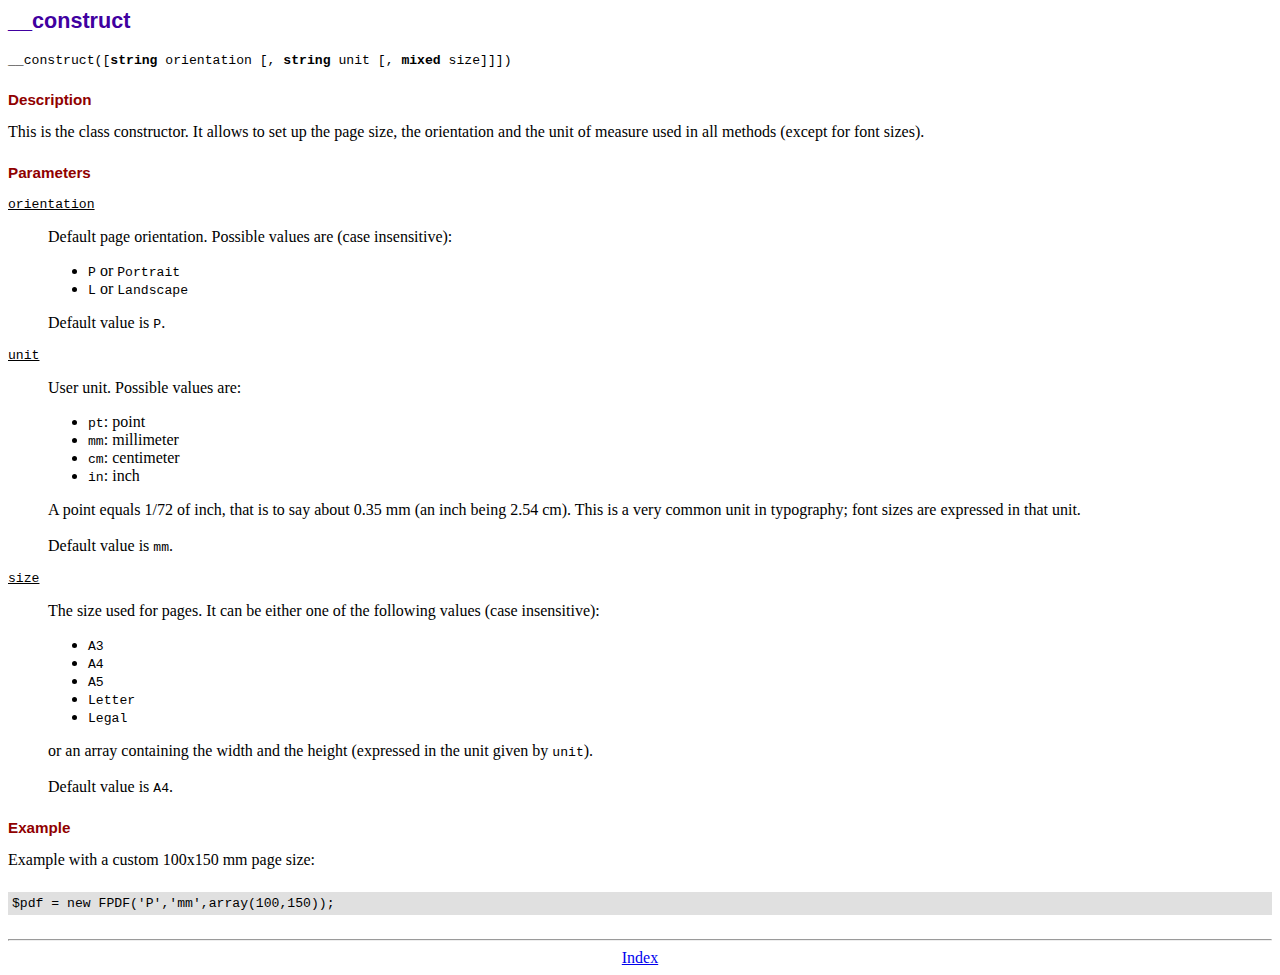
<file: page_1/fpdf/doc/__construct.htm>
<!DOCTYPE html PUBLIC "-//W3C//DTD HTML 4.01 Transitional//EN">
<html>
<head>
<meta http-equiv="Content-Type" content="text/html; charset=ISO-8859-1">
<title>__construct</title>
<link type="text/css" rel="stylesheet" href="../fpdf.css">
</head>
<body>
<h1>__construct</h1>
<code>__construct([<b>string</b> orientation [, <b>string</b> unit [, <b>mixed</b> size]]])</code>
<h2>Description</h2>
This is the class constructor. It allows to set up the page size, the orientation and the
unit of measure used in all methods (except for font sizes).
<h2>Parameters</h2>
<dl class="param">
<dt><code>orientation</code></dt>
<dd>
Default page orientation. Possible values are (case insensitive):
<ul>
<li><code>P</code> or <code>Portrait</code></li>
<li><code>L</code> or <code>Landscape</code></li>
</ul>
Default value is <code>P</code>.
</dd>
<dt><code>unit</code></dt>
<dd>
User unit. Possible values are:
<ul>
<li><code>pt</code>: point</li>
<li><code>mm</code>: millimeter</li>
<li><code>cm</code>: centimeter</li>
<li><code>in</code>: inch</li>
</ul>
A point equals 1/72 of inch, that is to say about 0.35 mm (an inch being 2.54 cm). This
is a very common unit in typography; font sizes are expressed in that unit.
<br>
<br>
Default value is <code>mm</code>.
</dd>
<dt><code>size</code></dt>
<dd>
The size used for pages. It can be either one of the following values (case insensitive):
<ul>
<li><code>A3</code></li>
<li><code>A4</code></li>
<li><code>A5</code></li>
<li><code>Letter</code></li>
<li><code>Legal</code></li>
</ul>
or an array containing the width and the height (expressed in the unit given by <code>unit</code>).<br>
<br>
Default value is <code>A4</code>.
</dd>
</dl>
<h2>Example</h2>
Example with a custom 100x150 mm page size:
<div class="doc-source">
<pre><code>$pdf = new FPDF('P','mm',array(100,150));</code></pre>
</div>
<hr style="margin-top:1.5em">
<div style="text-align:center"><a href="index.htm">Index</a></div>
</body>
</html>
</file>
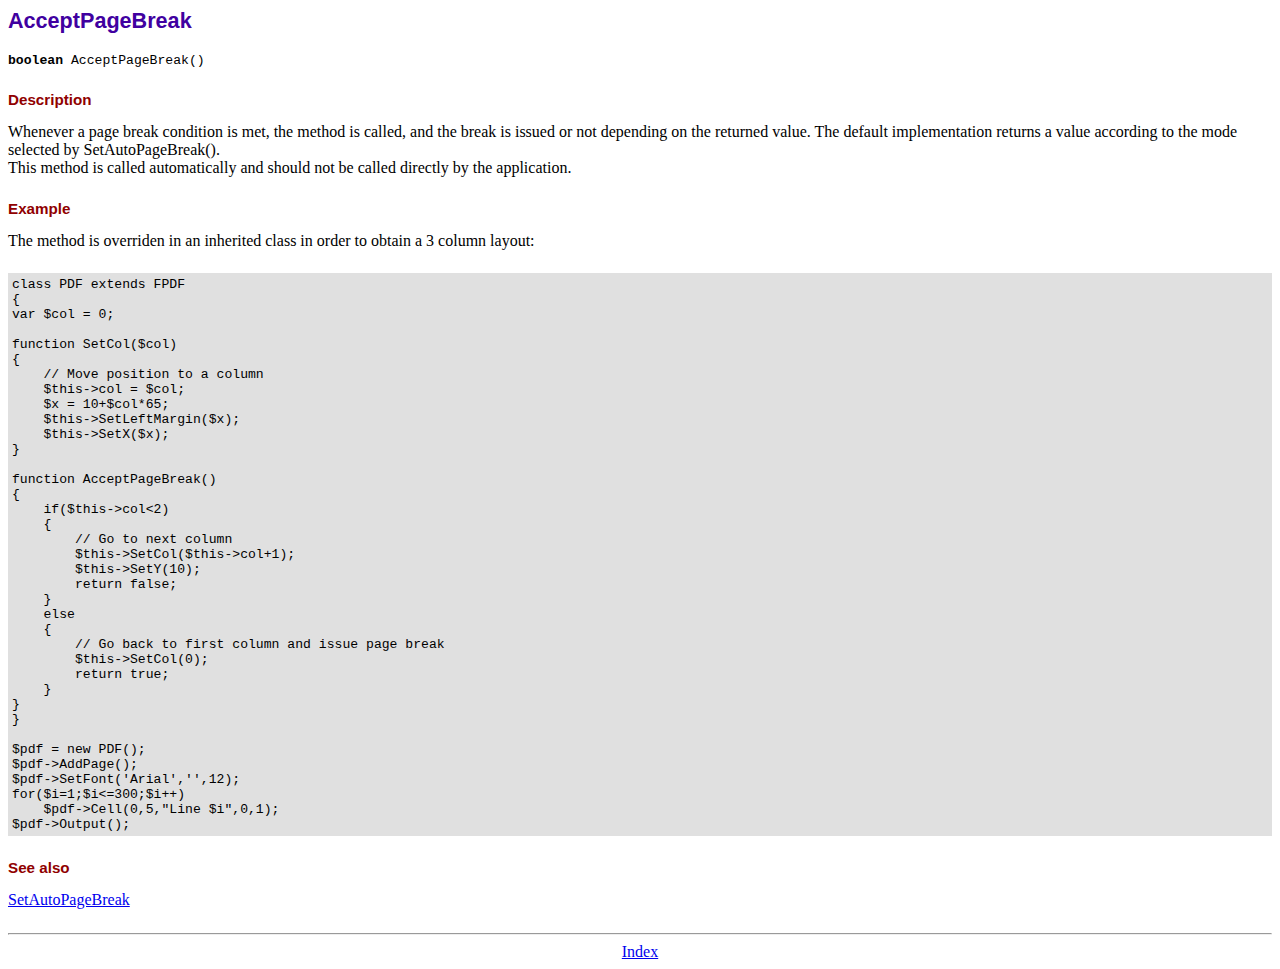
<file: page_1/fpdf/doc/acceptpagebreak.htm>
<!DOCTYPE html PUBLIC "-//W3C//DTD HTML 4.01 Transitional//EN">
<html>
<head>
<meta http-equiv="Content-Type" content="text/html; charset=ISO-8859-1">
<title>AcceptPageBreak</title>
<link type="text/css" rel="stylesheet" href="../fpdf.css">
</head>
<body>
<h1>AcceptPageBreak</h1>
<code><b>boolean</b> AcceptPageBreak()</code>
<h2>Description</h2>
Whenever a page break condition is met, the method is called, and the break is issued or not
depending on the returned value. The default implementation returns a value according to the
mode selected by SetAutoPageBreak().
<br>
This method is called automatically and should not be called directly by the application.
<h2>Example</h2>
The method is overriden in an inherited class in order to obtain a 3 column layout:
<div class="doc-source">
<pre><code>class PDF extends FPDF
{
var $col = 0;

function SetCol($col)
{
    // Move position to a column
    $this-&gt;col = $col;
    $x = 10+$col*65;
    $this-&gt;SetLeftMargin($x);
    $this-&gt;SetX($x);
}

function AcceptPageBreak()
{
    if($this-&gt;col&lt;2)
    {
        // Go to next column
        $this-&gt;SetCol($this-&gt;col+1);
        $this-&gt;SetY(10);
        return false;
    }
    else
    {
        // Go back to first column and issue page break
        $this-&gt;SetCol(0);
        return true;
    }
}
}

$pdf = new PDF();
$pdf-&gt;AddPage();
$pdf-&gt;SetFont('Arial','',12);
for($i=1;$i&lt;=300;$i++)
    $pdf-&gt;Cell(0,5,"Line $i",0,1);
$pdf-&gt;Output();</code></pre>
</div>
<h2>See also</h2>
<a href="setautopagebreak.htm">SetAutoPageBreak</a>
<hr style="margin-top:1.5em">
<div style="text-align:center"><a href="index.htm">Index</a></div>
</body>
</html>
</file>
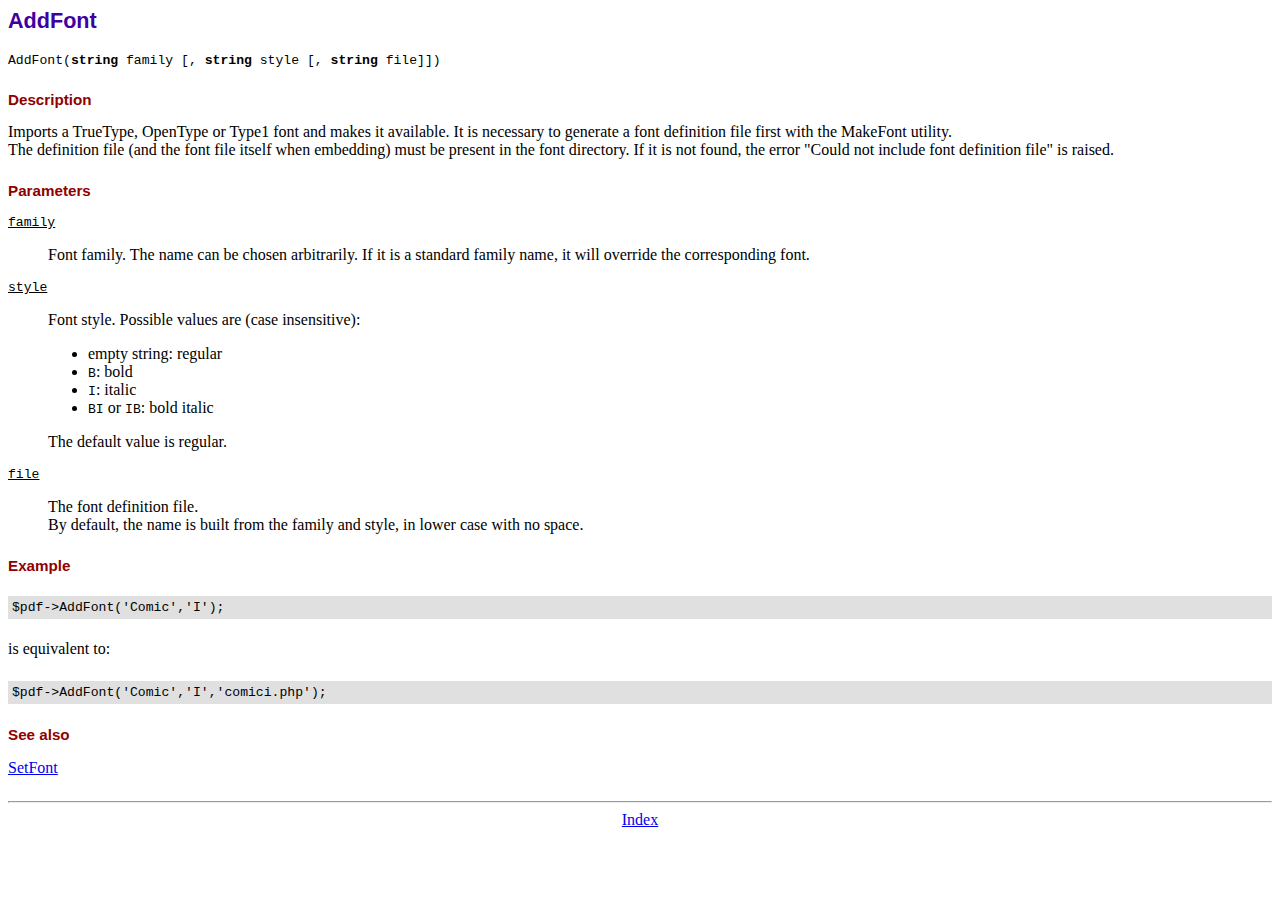
<file: page_1/fpdf/doc/addfont.htm>
<!DOCTYPE html PUBLIC "-//W3C//DTD HTML 4.01 Transitional//EN">
<html>
<head>
<meta http-equiv="Content-Type" content="text/html; charset=ISO-8859-1">
<title>AddFont</title>
<link type="text/css" rel="stylesheet" href="../fpdf.css">
</head>
<body>
<h1>AddFont</h1>
<code>AddFont(<b>string</b> family [, <b>string</b> style [, <b>string</b> file]])</code>
<h2>Description</h2>
Imports a TrueType, OpenType or Type1 font and makes it available. It is necessary to generate a font
definition file first with the MakeFont utility.
<br>
The definition file (and the font file itself when embedding) must be present in the font directory.
If it is not found, the error "Could not include font definition file" is raised.
<h2>Parameters</h2>
<dl class="param">
<dt><code>family</code></dt>
<dd>
Font family. The name can be chosen arbitrarily. If it is a standard family name, it will
override the corresponding font.
</dd>
<dt><code>style</code></dt>
<dd>
Font style. Possible values are (case insensitive):
<ul>
<li>empty string: regular</li>
<li><code>B</code>: bold</li>
<li><code>I</code>: italic</li>
<li><code>BI</code> or <code>IB</code>: bold italic</li>
</ul>
The default value is regular.
</dd>
<dt><code>file</code></dt>
<dd>
The font definition file.
<br>
By default, the name is built from the family and style, in lower case with no space.
</dd>
</dl>
<h2>Example</h2>
<div class="doc-source">
<pre><code>$pdf-&gt;AddFont('Comic','I');</code></pre>
</div>
is equivalent to:
<div class="doc-source">
<pre><code>$pdf-&gt;AddFont('Comic','I','comici.php');</code></pre>
</div>
<h2>See also</h2>
<a href="setfont.htm">SetFont</a>
<hr style="margin-top:1.5em">
<div style="text-align:center"><a href="index.htm">Index</a></div>
</body>
</html>
</file>
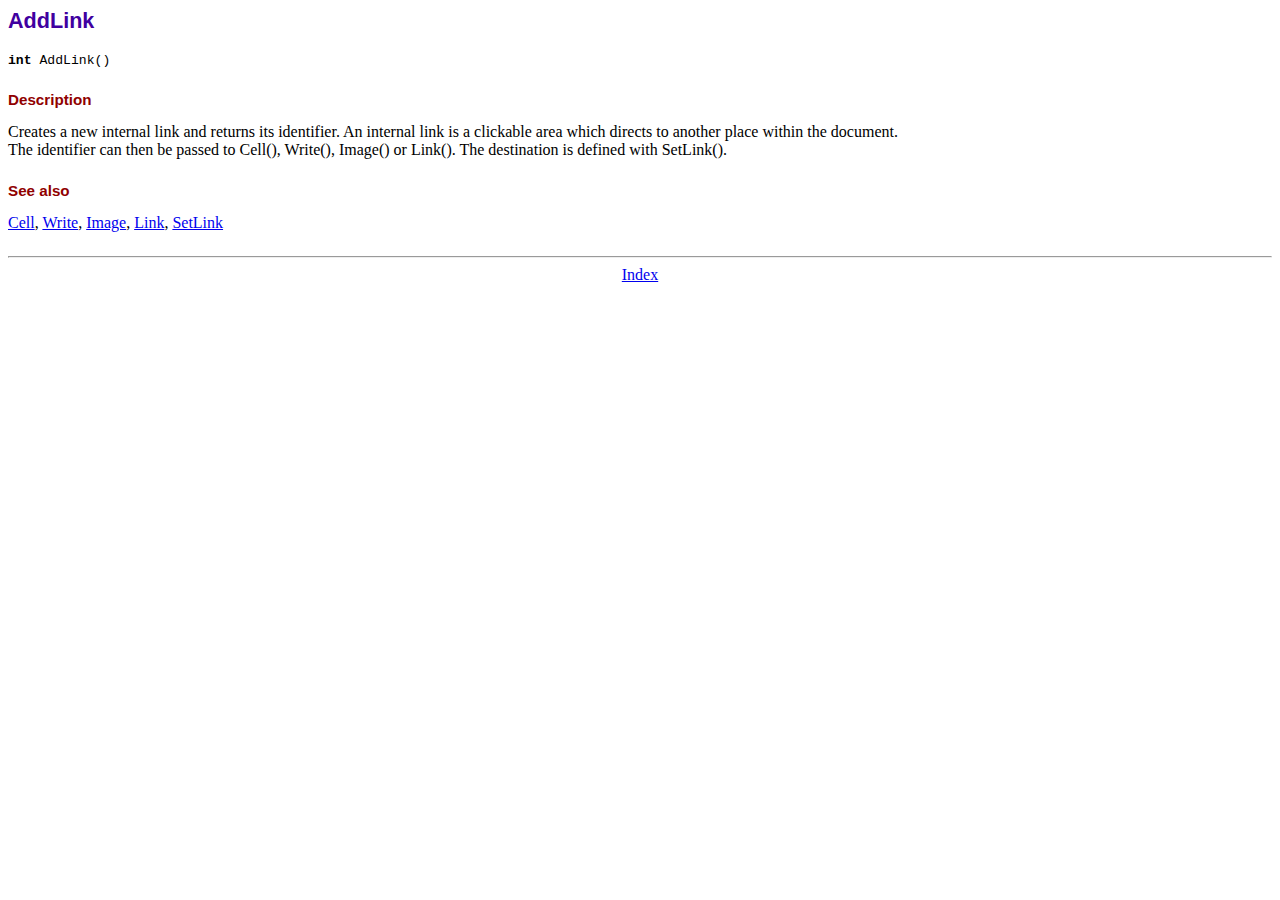
<file: page_1/fpdf/doc/addlink.htm>
<!DOCTYPE html PUBLIC "-//W3C//DTD HTML 4.01 Transitional//EN">
<html>
<head>
<meta http-equiv="Content-Type" content="text/html; charset=ISO-8859-1">
<title>AddLink</title>
<link type="text/css" rel="stylesheet" href="../fpdf.css">
</head>
<body>
<h1>AddLink</h1>
<code><b>int</b> AddLink()</code>
<h2>Description</h2>
Creates a new internal link and returns its identifier. An internal link is a clickable area
which directs to another place within the document.
<br>
The identifier can then be passed to Cell(), Write(), Image() or Link(). The destination is
defined with SetLink().
<h2>See also</h2>
<a href="cell.htm">Cell</a>,
<a href="write.htm">Write</a>,
<a href="image.htm">Image</a>,
<a href="link.htm">Link</a>,
<a href="setlink.htm">SetLink</a>
<hr style="margin-top:1.5em">
<div style="text-align:center"><a href="index.htm">Index</a></div>
</body>
</html>
</file>
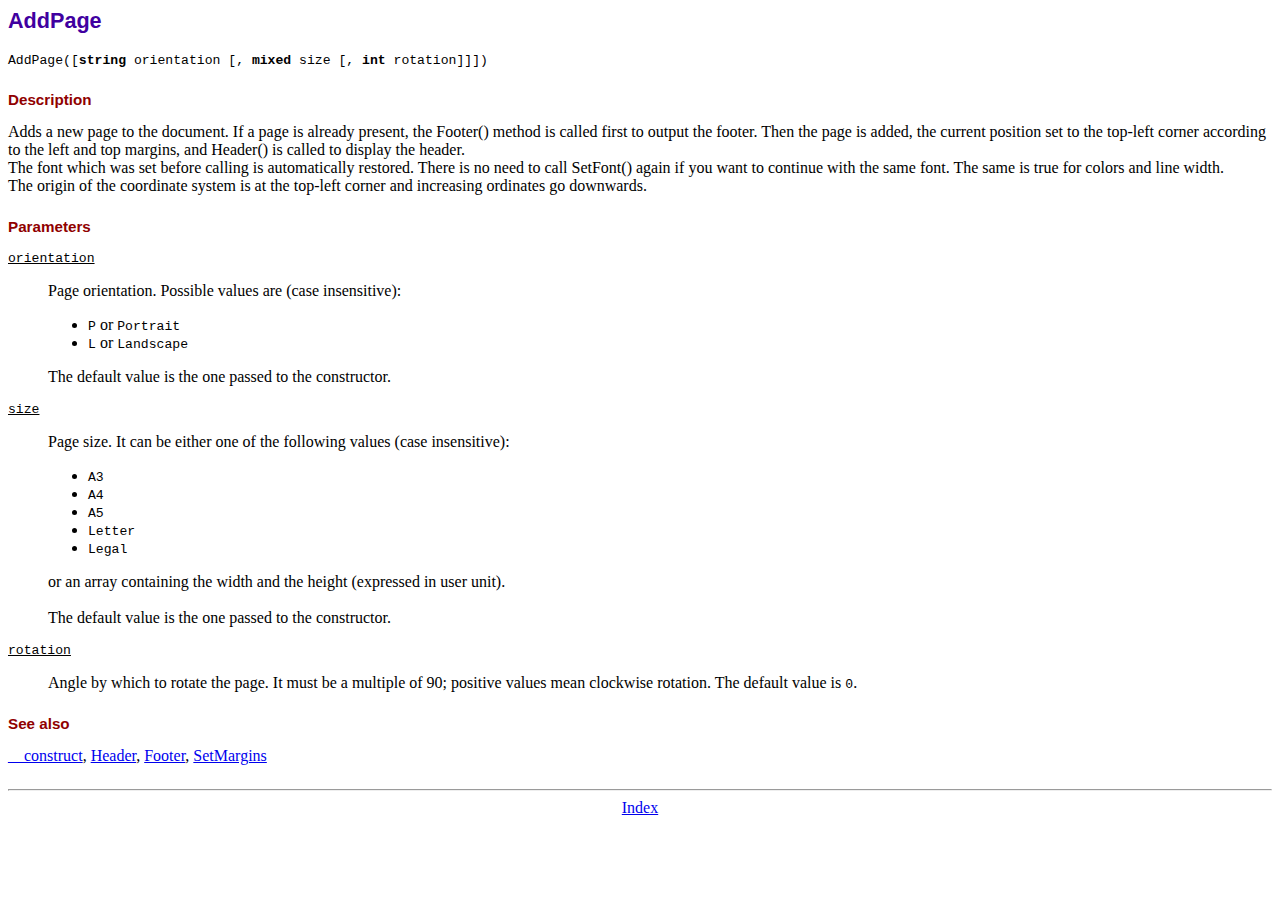
<file: page_1/fpdf/doc/addpage.htm>
<!DOCTYPE html PUBLIC "-//W3C//DTD HTML 4.01 Transitional//EN">
<html>
<head>
<meta http-equiv="Content-Type" content="text/html; charset=ISO-8859-1">
<title>AddPage</title>
<link type="text/css" rel="stylesheet" href="../fpdf.css">
</head>
<body>
<h1>AddPage</h1>
<code>AddPage([<b>string</b> orientation [, <b>mixed</b> size [, <b>int</b> rotation]]])</code>
<h2>Description</h2>
Adds a new page to the document. If a page is already present, the Footer() method is called
first to output the footer. Then the page is added, the current position set to the top-left
corner according to the left and top margins, and Header() is called to display the header.
<br>
The font which was set before calling is automatically restored. There is no need to call
SetFont() again if you want to continue with the same font. The same is true for colors and
line width.
<br>
The origin of the coordinate system is at the top-left corner and increasing ordinates go
downwards.
<h2>Parameters</h2>
<dl class="param">
<dt><code>orientation</code></dt>
<dd>
Page orientation. Possible values are (case insensitive):
<ul>
<li><code>P</code> or <code>Portrait</code></li>
<li><code>L</code> or <code>Landscape</code></li>
</ul>
The default value is the one passed to the constructor.
</dd>
<dt><code>size</code></dt>
<dd>
Page size. It can be either one of the following values (case insensitive):
<ul>
<li><code>A3</code></li>
<li><code>A4</code></li>
<li><code>A5</code></li>
<li><code>Letter</code></li>
<li><code>Legal</code></li>
</ul>
or an array containing the width and the height (expressed in user unit).<br>
<br>
The default value is the one passed to the constructor.
</dd>
<dt><code>rotation</code></dt>
<dd>
Angle by which to rotate the page. It must be a multiple of 90; positive values
mean clockwise rotation. The default value is <code>0</code>.
</dd>
</dl>
<h2>See also</h2>
<a href="__construct.htm">__construct</a>,
<a href="header.htm">Header</a>,
<a href="footer.htm">Footer</a>,
<a href="setmargins.htm">SetMargins</a>
<hr style="margin-top:1.5em">
<div style="text-align:center"><a href="index.htm">Index</a></div>
</body>
</html>
</file>
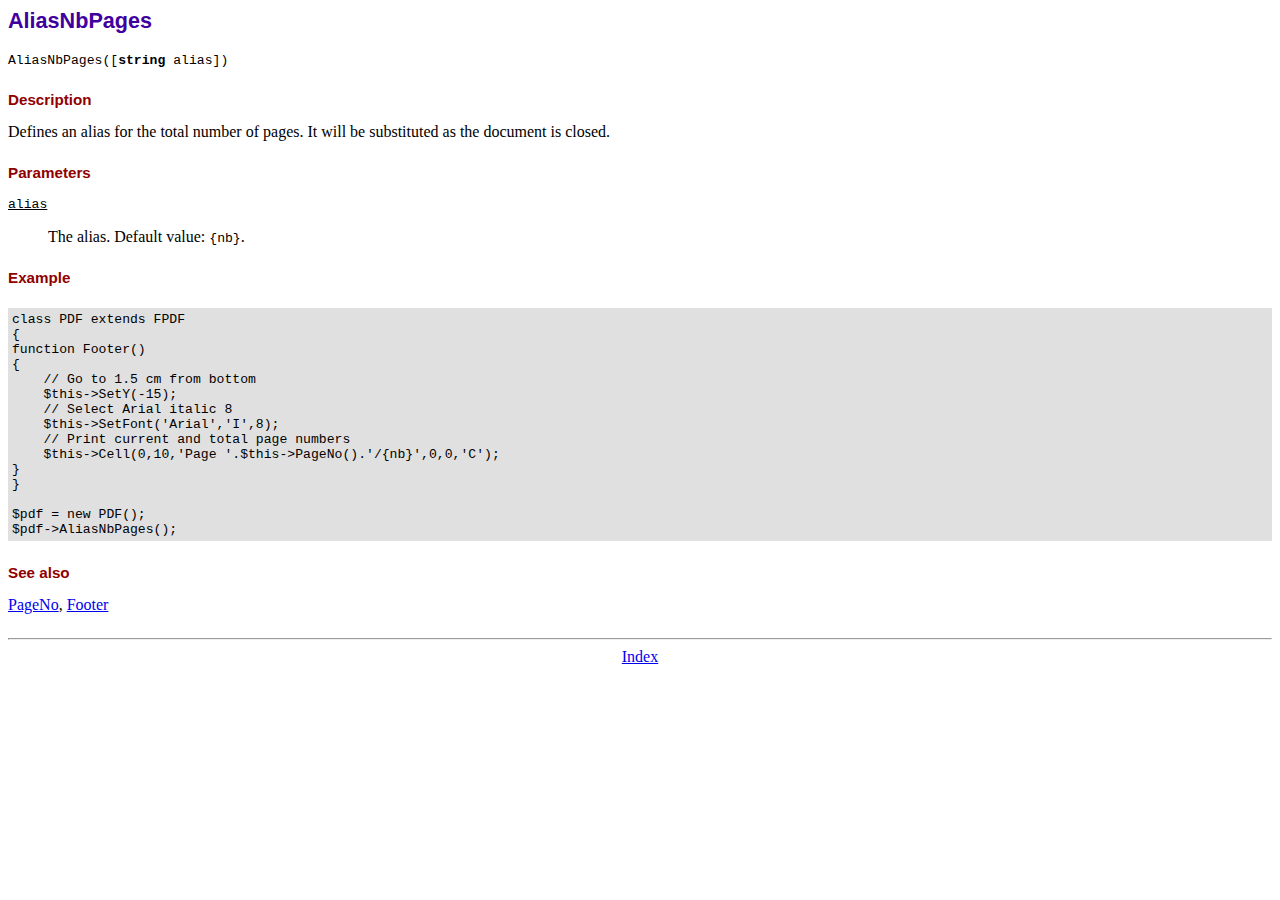
<file: page_1/fpdf/doc/aliasnbpages.htm>
<!DOCTYPE html PUBLIC "-//W3C//DTD HTML 4.01 Transitional//EN">
<html>
<head>
<meta http-equiv="Content-Type" content="text/html; charset=ISO-8859-1">
<title>AliasNbPages</title>
<link type="text/css" rel="stylesheet" href="../fpdf.css">
</head>
<body>
<h1>AliasNbPages</h1>
<code>AliasNbPages([<b>string</b> alias])</code>
<h2>Description</h2>
Defines an alias for the total number of pages. It will be substituted as the document is
closed.
<h2>Parameters</h2>
<dl class="param">
<dt><code>alias</code></dt>
<dd>
The alias. Default value: <code>{nb}</code>.
</dd>
</dl>
<h2>Example</h2>
<div class="doc-source">
<pre><code>class PDF extends FPDF
{
function Footer()
{
    // Go to 1.5 cm from bottom
    $this-&gt;SetY(-15);
    // Select Arial italic 8
    $this-&gt;SetFont('Arial','I',8);
    // Print current and total page numbers
    $this-&gt;Cell(0,10,'Page '.$this-&gt;PageNo().'/{nb}',0,0,'C');
}
}

$pdf = new PDF();
$pdf-&gt;AliasNbPages();</code></pre>
</div>
<h2>See also</h2>
<a href="pageno.htm">PageNo</a>,
<a href="footer.htm">Footer</a>
<hr style="margin-top:1.5em">
<div style="text-align:center"><a href="index.htm">Index</a></div>
</body>
</html>
</file>
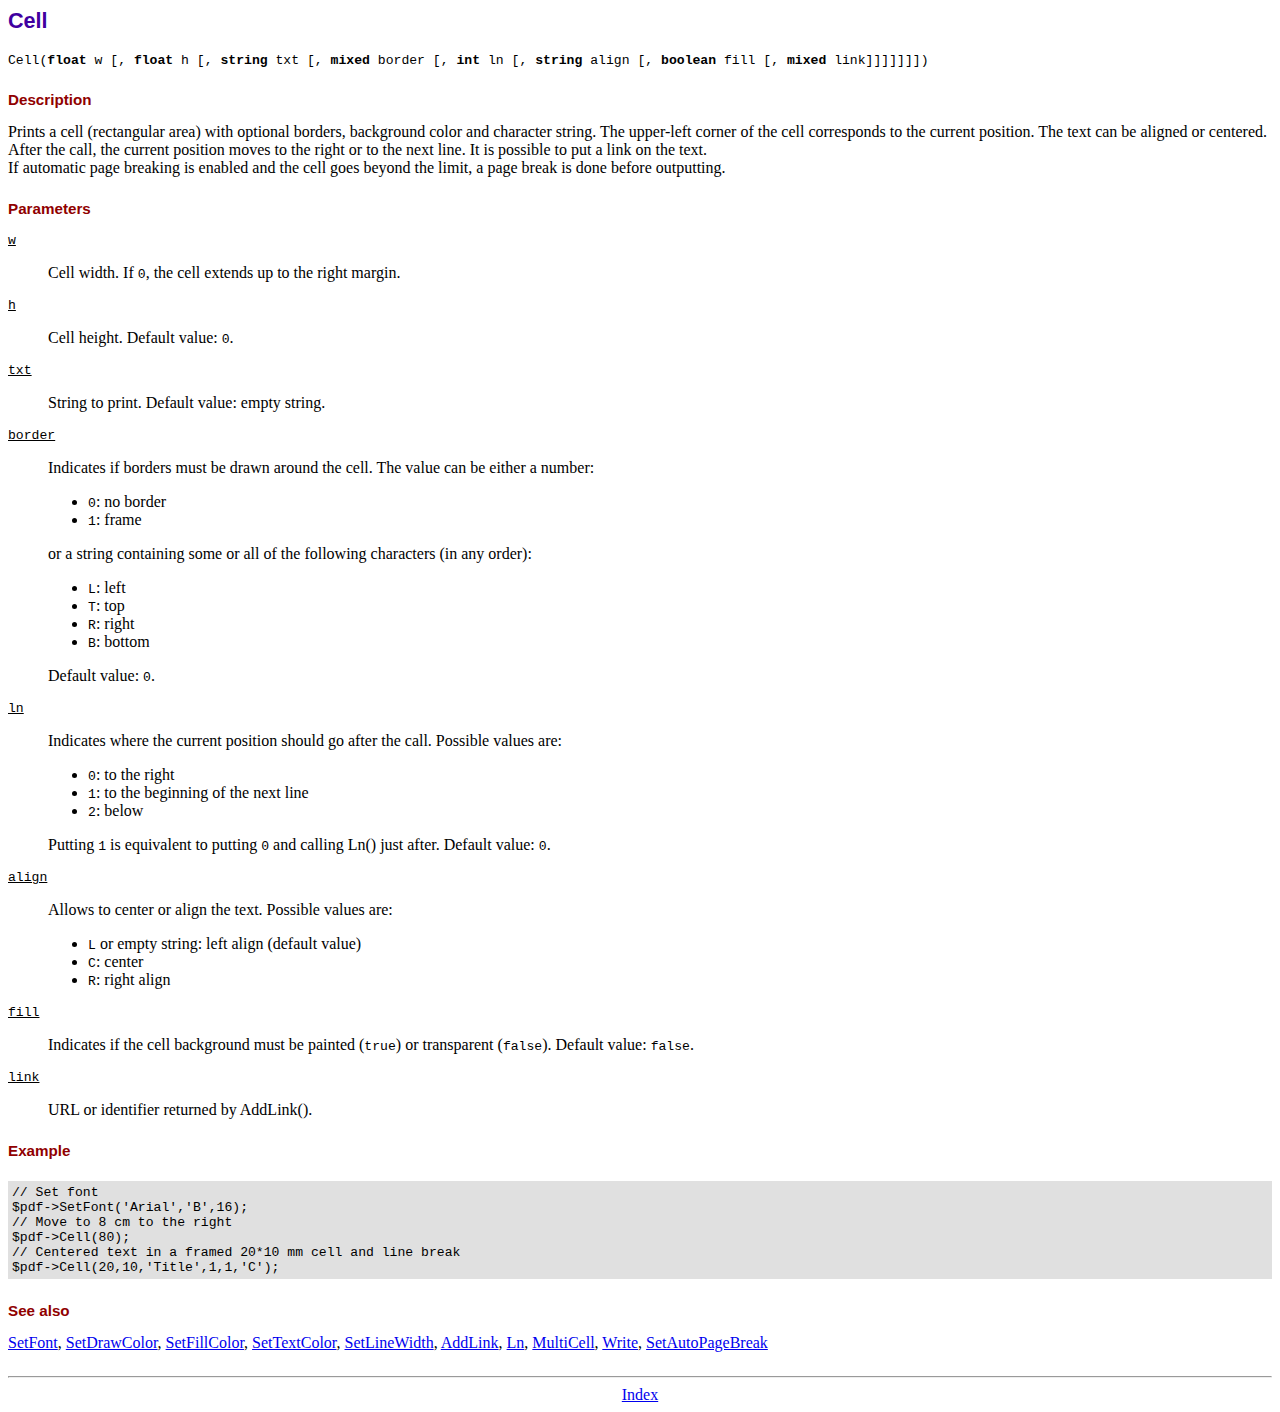
<file: page_1/fpdf/doc/cell.htm>
<!DOCTYPE html PUBLIC "-//W3C//DTD HTML 4.01 Transitional//EN">
<html>
<head>
<meta http-equiv="Content-Type" content="text/html; charset=ISO-8859-1">
<title>Cell</title>
<link type="text/css" rel="stylesheet" href="../fpdf.css">
</head>
<body>
<h1>Cell</h1>
<code>Cell(<b>float</b> w [, <b>float</b> h [, <b>string</b> txt [, <b>mixed</b> border [, <b>int</b> ln [, <b>string</b> align [, <b>boolean</b> fill [, <b>mixed</b> link]]]]]]])</code>
<h2>Description</h2>
Prints a cell (rectangular area) with optional borders, background color and character string.
The upper-left corner of the cell corresponds to the current position. The text can be aligned
or centered. After the call, the current position moves to the right or to the next line. It is
possible to put a link on the text.
<br>
If automatic page breaking is enabled and the cell goes beyond the limit, a page break is
done before outputting.
<h2>Parameters</h2>
<dl class="param">
<dt><code>w</code></dt>
<dd>
Cell width. If <code>0</code>, the cell extends up to the right margin.
</dd>
<dt><code>h</code></dt>
<dd>
Cell height.
Default value: <code>0</code>.
</dd>
<dt><code>txt</code></dt>
<dd>
String to print.
Default value: empty string.
</dd>
<dt><code>border</code></dt>
<dd>
Indicates if borders must be drawn around the cell. The value can be either a number:
<ul>
<li><code>0</code>: no border</li>
<li><code>1</code>: frame</li>
</ul>
or a string containing some or all of the following characters (in any order):
<ul>
<li><code>L</code>: left</li>
<li><code>T</code>: top</li>
<li><code>R</code>: right</li>
<li><code>B</code>: bottom</li>
</ul>
Default value: <code>0</code>.
</dd>
<dt><code>ln</code></dt>
<dd>
Indicates where the current position should go after the call. Possible values are:
<ul>
<li><code>0</code>: to the right</li>
<li><code>1</code>: to the beginning of the next line</li>
<li><code>2</code>: below</li>
</ul>
Putting <code>1</code> is equivalent to putting <code>0</code> and calling Ln() just after.
Default value: <code>0</code>.
</dd>
<dt><code>align</code></dt>
<dd>
Allows to center or align the text. Possible values are:
<ul>
<li><code>L</code> or empty string: left align (default value)</li>
<li><code>C</code>: center</li>
<li><code>R</code>: right align</li>
</ul>
</dd>
<dt><code>fill</code></dt>
<dd>
Indicates if the cell background must be painted (<code>true</code>) or transparent (<code>false</code>).
Default value: <code>false</code>.
</dd>
<dt><code>link</code></dt>
<dd>
URL or identifier returned by AddLink().
</dd>
</dl>
<h2>Example</h2>
<div class="doc-source">
<pre><code>// Set font
$pdf-&gt;SetFont('Arial','B',16);
// Move to 8 cm to the right
$pdf-&gt;Cell(80);
// Centered text in a framed 20*10 mm cell and line break
$pdf-&gt;Cell(20,10,'Title',1,1,'C');</code></pre>
</div>
<h2>See also</h2>
<a href="setfont.htm">SetFont</a>,
<a href="setdrawcolor.htm">SetDrawColor</a>,
<a href="setfillcolor.htm">SetFillColor</a>,
<a href="settextcolor.htm">SetTextColor</a>,
<a href="setlinewidth.htm">SetLineWidth</a>,
<a href="addlink.htm">AddLink</a>,
<a href="ln.htm">Ln</a>,
<a href="multicell.htm">MultiCell</a>,
<a href="write.htm">Write</a>,
<a href="setautopagebreak.htm">SetAutoPageBreak</a>
<hr style="margin-top:1.5em">
<div style="text-align:center"><a href="index.htm">Index</a></div>
</body>
</html>
</file>
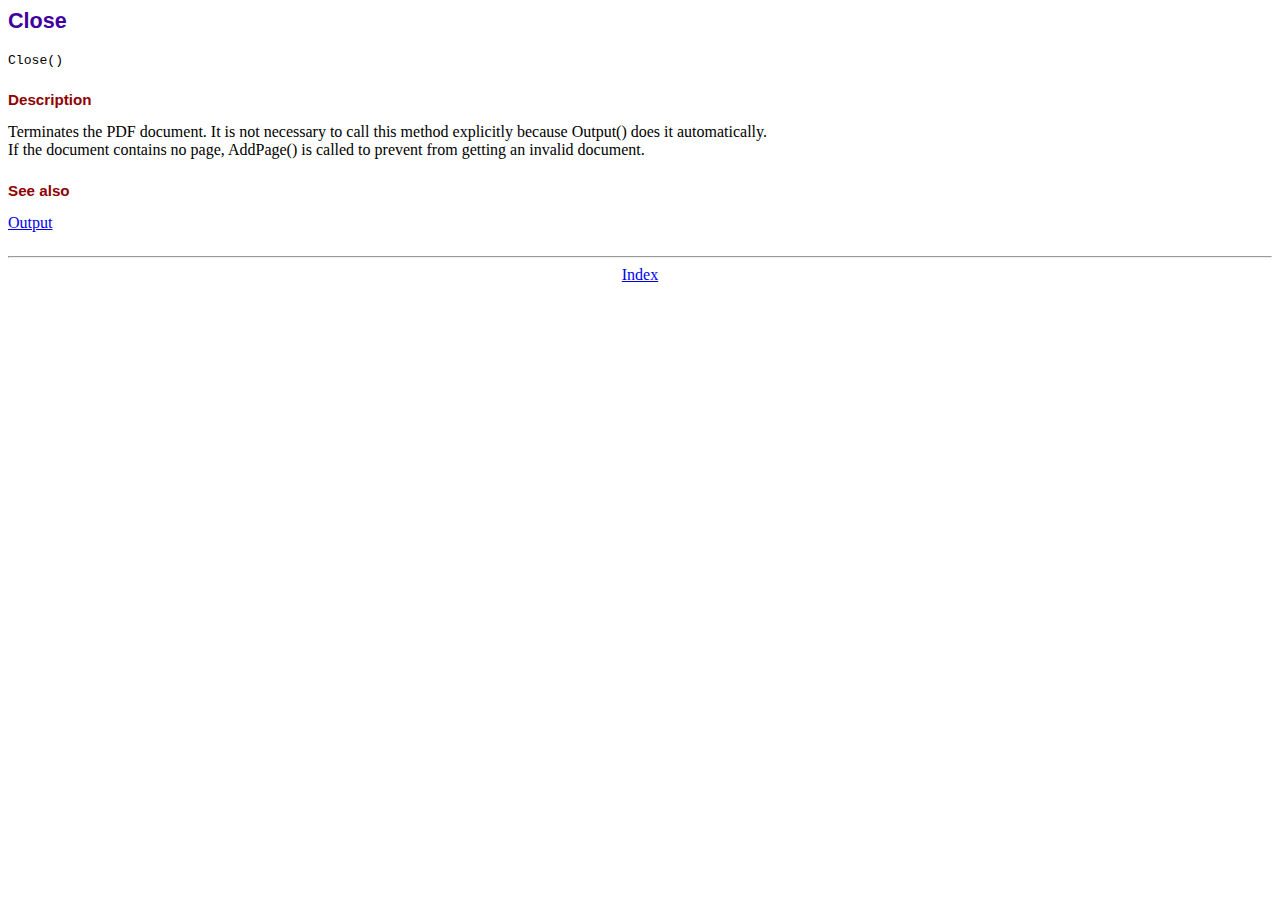
<file: page_1/fpdf/doc/close.htm>
<!DOCTYPE html PUBLIC "-//W3C//DTD HTML 4.01 Transitional//EN">
<html>
<head>
<meta http-equiv="Content-Type" content="text/html; charset=ISO-8859-1">
<title>Close</title>
<link type="text/css" rel="stylesheet" href="../fpdf.css">
</head>
<body>
<h1>Close</h1>
<code>Close()</code>
<h2>Description</h2>
Terminates the PDF document. It is not necessary to call this method explicitly because Output()
does it automatically.
<br>
If the document contains no page, AddPage() is called to prevent from getting an invalid document.
<h2>See also</h2>
<a href="output.htm">Output</a>
<hr style="margin-top:1.5em">
<div style="text-align:center"><a href="index.htm">Index</a></div>
</body>
</html>
</file>
<file: page_1/css/estilos.css>
/*Hoja de estilos de la pagina de venta de carros*/
body {
  font-family: "Comfortaa", cursive;
  font-family: "Glory", sans-serif;
  font-weight: 100;
  background-color: #757575;
  background-attachment: fixed;
  background-position: center;
  background-size: cover;
  position: relative;
}

#dolar {
  -webkit-border-radius: 20px;
  border-radius: 20px;
}

.dolar:hover {
  filter: grayscale(5px);
  break-inside: avoid;
  page-break-inside: avoid;
}
/****particulas de la pagina, par k se vea paiky********/
#particles-js {
  height: 100vh;
  width: 100%;
  position: fixed;
  z-index: -1;
}

.contenedor {
  width: 70%;
  max-width: 1000px;
  background-size: cover;
  background-position: center;
  margin-left: auto;
  margin-right: auto;
  margin-top: 15px;
  padding: 20px 30px;
  position: relative;
  z-index: 50;
  opacity: 0.99;
}

.contenedor .header {
  height: calc(100h - 55px);
  border: 3px solid rgba(0, 181, 236, 0.938);
}

/*******para lo k es el copyright*******/
#copy {
  background-color: rgb(0, 0, 0);
  display: flex;
}

.copyp {
  color: rgb(206, 206, 206);
}

/*******************redes sociales 2***********************************/

#ico {
  width: 8%;
  overflow: hidden;
}

#ico:hover {
  -webkit-transform: scale(1.3);
  transform: scale(1.3);
}

/***********pagina de inicio y la pagina de compra******************/
.imagenLateral {
  height: 200px;
  background: #fff;
}

h1 {
  padding: 25px;
  text-align: center;
}


#form {
  background-color: rgba(56, 219, 248, 0.973);
  -webkit-border-radius: 15px;
  border-radius: 15px;
}

h2 {
  font-size: 150%;
  color: rgb(75, 73, 72);
  text-align: center;
}

p {
  font-size: 130%;
  color: rgb(13, 146, 1);
  text-align: justify;
}

#copy {
  background-color: rgb(0, 0, 0);
  display: flex;
}

.copyp {
  color: rgb(206, 206, 206);
}

.thumbnail {
  position: relative;
}

.caption {
  position: absolute;
  top: 45%;
  width: 100%;
}

.header {
  min-height: 100vh;
}
.header .navbar {
  background-color: transparent !important;
}

#tr,
#th {
  text-align: left;
  width: 50%;
  vertical-align: top;
  -webkit-border-radius: 5px;
  border-radius: 5px;
}

#thed {
  background: rgba(0, 217, 255, 0.822);
  border: 1px;
}

#body {
  background: rgba(0, 110, 255, 0.739);
  border: 1px;
}

.divs {
  display: flex;
  align-items: center;
  min-height: 6.25rem;
  padding: 1rem;
}
#girls {
  overflow: hidden;
  -webkit-border-radius: 10px;
  border-radius: 10px;
}
.girls:hover {
  -webkit-transform: scale(1.3);
  transform: scale(1.3);
}

article {
  background: rgb(8, 8, 8);
  border-radius: 8px;
  border: 1px solid rgb(90, 88, 88);
  margin: 0 0 20px 0;
  text-align: center;
  max-width: 100%;
  break-inside: avoid;
  page-break-inside: avoid;
}

article img {
  width: 100%;
  overflow: hidden;
  filter: grayscale(95%);
  -webkit-border-radius: 10px;
  border-radius: 10px;
}

article img:hover {
  filter: grayscale(0%);
  -webkit-transform: scale(1.5);
  transform: scale(1.5);
}

article:hover {
  transition: 0.3s ease;
  filter: grayscale(0%);
}

figure {
  padding: 1rem;
  box-sizing: border-box;
}

#galeria {
  margin: 1rem auto;
  width: 100%;
  max-width: 90%;
  column-count: 2;
}

figcaption {
  color: rgb(251, 250, 253);
  text-align: center;
}


/*****araea de compras***********/
#one {
  font-size: 130%;
  color: rgb(12, 24, 16);
  text-align: justify;
}

#hablas {
  background-color: rgba(120, 253, 220, 0.76);
  -webkit-border-radius: 15px;
  border-radius: 15px;
  text-align: center;
}
</file>
<file: page_1/fpdf/fpdf.css>
body {font-family:"Times New Roman",serif}
h1 {font:bold 135% Arial,sans-serif; color:#4000A0; margin-bottom:0.9em}
h2 {font:bold 95% Arial,sans-serif; color:#900000; margin-top:1.5em; margin-bottom:1em}
dl.param dt {text-decoration:underline}
dl.param dd {margin-top:1em; margin-bottom:1em}
dl.param ul {margin-top:1em; margin-bottom:1em}
tt, code, kbd {font-family:"Courier New",Courier,monospace; font-size:82%}
div.source {margin-top:1.4em; margin-bottom:1.3em}
div.source pre {display:table; border:1px solid #24246A; width:100%; margin:0em; font-family:inherit; font-size:100%}
div.source code {display:block; border:1px solid #C5C5EC; background-color:#F0F5FF; padding:6px; color:#000000}
div.doc-source {margin-top:1.4em; margin-bottom:1.3em}
div.doc-source pre {display:table; width:100%; margin:0em; font-family:inherit; font-size:100%}
div.doc-source code {display:block; background-color:#E0E0E0; padding:4px}
.kw {color:#000080; font-weight:bold}
.str {color:#CC0000}
.cmt {color:#008000}
p.demo {text-align:center; margin-top:-0.9em}
a.demo {text-decoration:none; font-weight:bold; color:#0000CC}
a.demo:link {text-decoration:none; font-weight:bold; color:#0000CC}
a.demo:hover {text-decoration:none; font-weight:bold; color:#0000FF}
a.demo:active {text-decoration:none; font-weight:bold; color:#0000FF}
</file>
